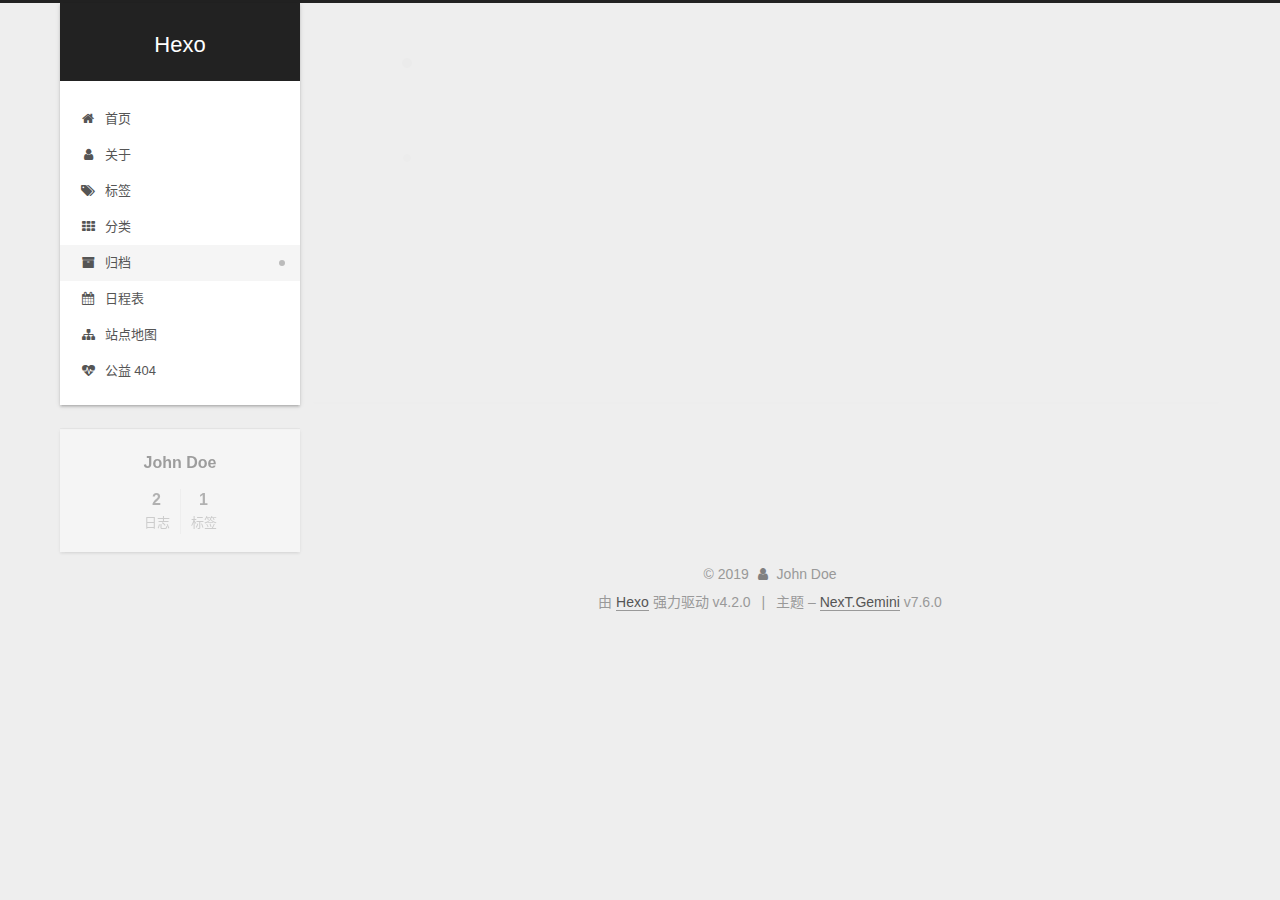
<file: archives/index.html>
<!DOCTYPE html>
<html lang="zh-CN">
<head>
  <meta charset="UTF-8">
<meta name="viewport" content="width=device-width, initial-scale=1, maximum-scale=2">
<meta name="theme-color" content="#222">
<meta name="generator" content="Hexo 4.2.0">
  <link rel="apple-touch-icon" sizes="180x180" href="/images/apple-touch-icon-next.png">
  <link rel="icon" type="image/png" sizes="32x32" href="/images/favicon-32x32-next.png">
  <link rel="icon" type="image/png" sizes="16x16" href="/images/favicon-16x16-next.png">
  <link rel="mask-icon" href="/images/logo.svg" color="#222">

<link rel="stylesheet" href="/css/main.css">


<link rel="stylesheet" href="/lib/font-awesome/css/font-awesome.min.css">


<script id="hexo-configurations">
  var NexT = window.NexT || {};
  var CONFIG = {
    hostname: new URL('http://yoursite.com').hostname,
    root: '/',
    scheme: 'Gemini',
    version: '7.6.0',
    exturl: false,
    sidebar: {"position":"left","display":"post","padding":18,"offset":12,"onmobile":false},
    copycode: {"enable":false,"show_result":false,"style":null},
    back2top: {"enable":true,"sidebar":false,"scrollpercent":false},
    bookmark: {"enable":false,"color":"#222","save":"auto"},
    fancybox: false,
    mediumzoom: false,
    lazyload: false,
    pangu: false,
    comments: {"style":"tabs","active":null,"storage":true,"lazyload":false,"nav":null},
    algolia: {
      appID: '',
      apiKey: '',
      indexName: '',
      hits: {"per_page":10},
      labels: {"input_placeholder":"Search for Posts","hits_empty":"We didn't find any results for the search: ${query}","hits_stats":"${hits} results found in ${time} ms"}
    },
    localsearch: {"enable":false,"trigger":"auto","top_n_per_article":1,"unescape":false,"preload":false},
    path: '',
    motion: {"enable":true,"async":false,"transition":{"post_block":"fadeIn","post_header":"slideDownIn","post_body":"slideDownIn","coll_header":"slideLeftIn","sidebar":"slideUpIn"}}
  };
</script>

  <meta property="og:type" content="website">
<meta property="og:title" content="Hexo">
<meta property="og:url" content="http://yoursite.com/archives/index.html">
<meta property="og:site_name" content="Hexo">
<meta property="og:locale" content="zh_CN">
<meta property="article:author" content="John Doe">
<meta name="twitter:card" content="summary">

<link rel="canonical" href="http://yoursite.com/archives/">


<script id="page-configurations">
  // https://hexo.io/docs/variables.html
  CONFIG.page = {
    sidebar: "",
    isHome: false,
    isPost: false
  };
</script>

  <title>归档 | Hexo</title>
  






  <noscript>
  <style>
  .use-motion .brand,
  .use-motion .menu-item,
  .sidebar-inner,
  .use-motion .post-block,
  .use-motion .pagination,
  .use-motion .comments,
  .use-motion .post-header,
  .use-motion .post-body,
  .use-motion .collection-header { opacity: initial; }

  .use-motion .site-title,
  .use-motion .site-subtitle {
    opacity: initial;
    top: initial;
  }

  .use-motion .logo-line-before i { left: initial; }
  .use-motion .logo-line-after i { right: initial; }
  </style>
</noscript>

</head>

<body itemscope itemtype="http://schema.org/WebPage">
  <div class="container use-motion">
    <div class="headband"></div>

    <header class="header" itemscope itemtype="http://schema.org/WPHeader">
      <div class="header-inner"><div class="site-brand-container">
  <div class="site-meta">

    <div>
      <a href="/" class="brand" rel="start">
        <span class="logo-line-before"><i></i></span>
        <span class="site-title">Hexo</span>
        <span class="logo-line-after"><i></i></span>
      </a>
    </div>
  </div>

  <div class="site-nav-toggle">
    <div class="toggle" aria-label="切换导航栏">
      <span class="toggle-line toggle-line-first"></span>
      <span class="toggle-line toggle-line-middle"></span>
      <span class="toggle-line toggle-line-last"></span>
    </div>
  </div>
</div>


<nav class="site-nav">
  
  <ul id="menu" class="menu">
        <li class="menu-item menu-item-home">

    <a href="/" rel="section"><i class="fa fa-fw fa-home"></i>首页</a>

  </li>
        <li class="menu-item menu-item-about">

    <a href="/about/" rel="section"><i class="fa fa-fw fa-user"></i>关于</a>

  </li>
        <li class="menu-item menu-item-tags">

    <a href="/tags/" rel="section"><i class="fa fa-fw fa-tags"></i>标签</a>

  </li>
        <li class="menu-item menu-item-categories">

    <a href="/categories/" rel="section"><i class="fa fa-fw fa-th"></i>分类</a>

  </li>
        <li class="menu-item menu-item-archives">

    <a href="/archives/" rel="section"><i class="fa fa-fw fa-archive"></i>归档</a>

  </li>
        <li class="menu-item menu-item-schedule">

    <a href="/schedule/" rel="section"><i class="fa fa-fw fa-calendar"></i>日程表</a>

  </li>
        <li class="menu-item menu-item-sitemap">

    <a href="/sitemap.xml" rel="section"><i class="fa fa-fw fa-sitemap"></i>站点地图</a>

  </li>
        <li class="menu-item menu-item-commonweal">

    <a href="/404/" rel="section"><i class="fa fa-fw fa-heartbeat"></i>公益 404</a>

  </li>
  </ul>

</nav>
</div>
    </header>

    
  <div class="back-to-top">
    <i class="fa fa-arrow-up"></i>
    <span>0%</span>
  </div>


    <main class="main">
      <div class="main-inner">
        <div class="content-wrap">
          

          <div class="content">
            

  
  
  
  <div class="post-block">
    <div class="posts-collapse">
      <div class="collection-title">
        <span class="collection-header">嗯..! 目前共计 2 篇日志。 继续努力。</span>
      </div>

      
    <div class="collection-year">
      <h1 class="collection-header">2019</h1>
    </div>

  <article itemscope itemtype="http://schema.org/Article">
    <header class="post-header">

      <div class="post-meta">
        <time itemprop="dateCreated"
              datetime="2019-12-25T21:20:27+08:00"
              content="2019-12-25">
          12-25
        </time>
      </div>

      <h2 class="post-title">
          <a class="post-title-link" href="/2019/12/25/kafka%EF%BC%9ABroker%E5%9F%BA%E7%A1%80%E6%A8%A1%E5%9D%97/" itemprop="url">
            <span itemprop="name">kafka：Broker基础模块</span>
          </a>
      </h2>

    </header>
  </article>

  <article itemscope itemtype="http://schema.org/Article">
    <header class="post-header">

      <div class="post-meta">
        <time itemprop="dateCreated"
              datetime="2019-12-25T21:09:22+08:00"
              content="2019-12-25">
          12-25
        </time>
      </div>

      <h2 class="post-title">
          <a class="post-title-link" href="/2019/12/25/kafka:Broker%E7%AE%A1%E7%90%86%E6%A8%A1%E5%9D%97/" itemprop="url">
            <span itemprop="name">kafka：Broker控制管理模块</span>
          </a>
      </h2>

    </header>
  </article>


    </div>
  </div>
  
  
  

  



          </div>
          

<script>
  window.addEventListener('tabs:register', () => {
    let activeClass = CONFIG.comments.activeClass;
    if (CONFIG.comments.storage) {
      activeClass = localStorage.getItem('comments_active') || activeClass;
    }
    if (activeClass) {
      let activeTab = document.querySelector(`a[href="#comment-${activeClass}"]`);
      if (activeTab) {
        activeTab.click();
      }
    }
  });
  if (CONFIG.comments.storage) {
    window.addEventListener('tabs:click', event => {
      if (!event.target.matches('.tabs-comment .tab-content .tab-pane')) return;
      let commentClass = event.target.classList[1];
      localStorage.setItem('comments_active', commentClass);
    });
  }
</script>

        </div>
          
  
  <div class="toggle sidebar-toggle">
    <span class="toggle-line toggle-line-first"></span>
    <span class="toggle-line toggle-line-middle"></span>
    <span class="toggle-line toggle-line-last"></span>
  </div>

  <aside class="sidebar">
    <div class="sidebar-inner">

      <ul class="sidebar-nav motion-element">
        <li class="sidebar-nav-toc">
          文章目录
        </li>
        <li class="sidebar-nav-overview">
          站点概览
        </li>
      </ul>

      <!--noindex-->
      <div class="post-toc-wrap sidebar-panel">
      </div>
      <!--/noindex-->

      <div class="site-overview-wrap sidebar-panel">
        <div class="site-author motion-element" itemprop="author" itemscope itemtype="http://schema.org/Person">
  <p class="site-author-name" itemprop="name">John Doe</p>
  <div class="site-description" itemprop="description"></div>
</div>
<div class="site-state-wrap motion-element">
  <nav class="site-state">
      <div class="site-state-item site-state-posts">
          <a href="/archives/">
        
          <span class="site-state-item-count">2</span>
          <span class="site-state-item-name">日志</span>
        </a>
      </div>
      <div class="site-state-item site-state-tags">
        <span class="site-state-item-count">1</span>
        <span class="site-state-item-name">标签</span>
      </div>
  </nav>
</div>



      </div>

    </div>
  </aside>
  <div id="sidebar-dimmer"></div>


      </div>
    </main>

    <footer class="footer">
      <div class="footer-inner">
        

<div class="copyright">
  
  &copy; 
  <span itemprop="copyrightYear">2019</span>
  <span class="with-love">
    <i class="fa fa-user"></i>
  </span>
  <span class="author" itemprop="copyrightHolder">John Doe</span>
</div>
  <div class="powered-by">由 <a href="https://hexo.io/" class="theme-link" rel="noopener" target="_blank">Hexo</a> 强力驱动 v4.2.0
  </div>
  <span class="post-meta-divider">|</span>
  <div class="theme-info">主题 – <a href="https://theme-next.org/" class="theme-link" rel="noopener" target="_blank">NexT.Gemini</a> v7.6.0
  </div>

        








      </div>
    </footer>
  </div>

  
  <script src="/lib/anime.min.js"></script>
  <script src="/lib/velocity/velocity.min.js"></script>
  <script src="/lib/velocity/velocity.ui.min.js"></script>

<script src="/js/utils.js"></script>

<script src="/js/motion.js"></script>


<script src="/js/schemes/pisces.js"></script>


<script src="/js/next-boot.js"></script>




  















  

  

</body>
</html>
</file>
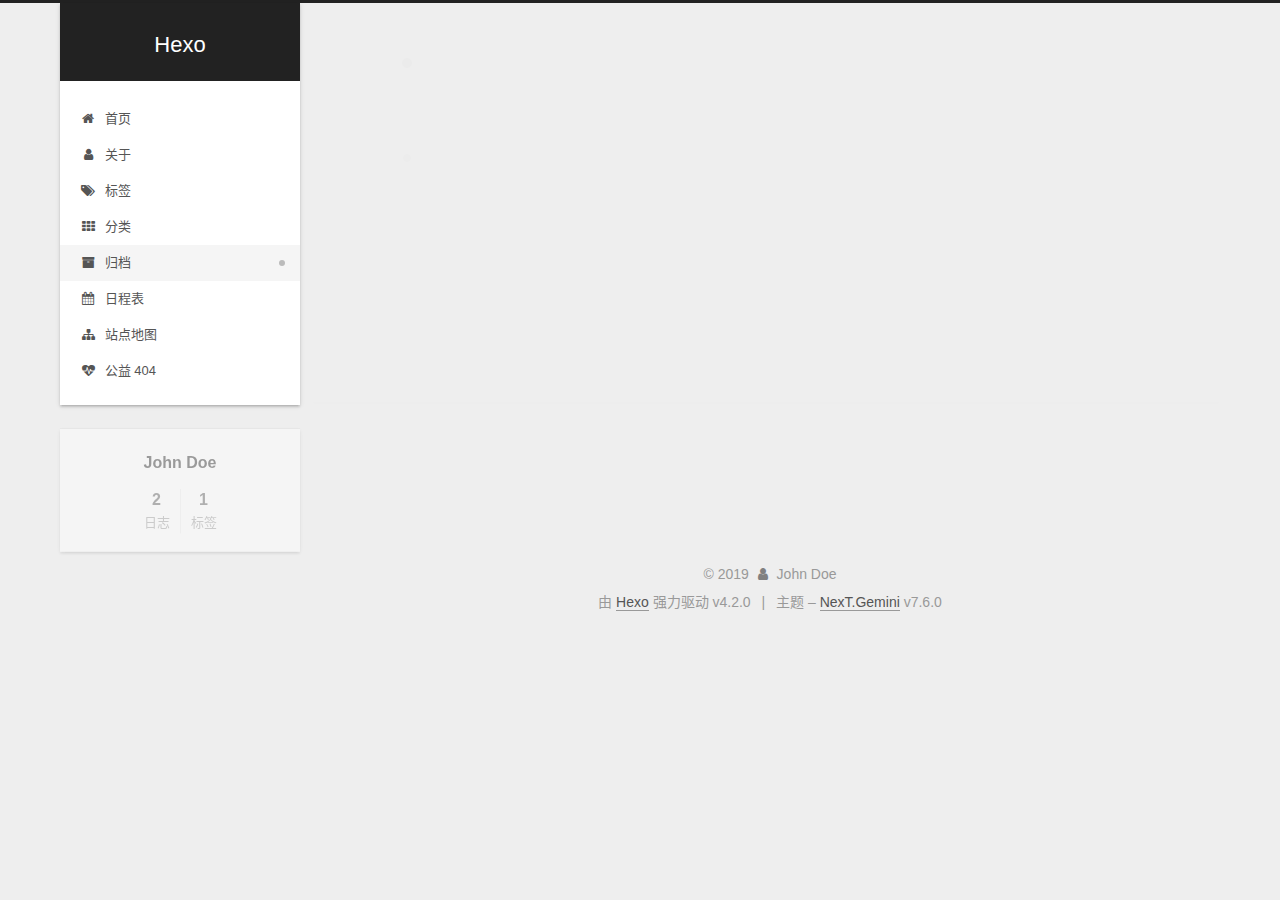
<file: archives/2019/index.html>
<!DOCTYPE html>
<html lang="zh-CN">
<head>
  <meta charset="UTF-8">
<meta name="viewport" content="width=device-width, initial-scale=1, maximum-scale=2">
<meta name="theme-color" content="#222">
<meta name="generator" content="Hexo 4.2.0">
  <link rel="apple-touch-icon" sizes="180x180" href="/images/apple-touch-icon-next.png">
  <link rel="icon" type="image/png" sizes="32x32" href="/images/favicon-32x32-next.png">
  <link rel="icon" type="image/png" sizes="16x16" href="/images/favicon-16x16-next.png">
  <link rel="mask-icon" href="/images/logo.svg" color="#222">

<link rel="stylesheet" href="/css/main.css">


<link rel="stylesheet" href="/lib/font-awesome/css/font-awesome.min.css">


<script id="hexo-configurations">
  var NexT = window.NexT || {};
  var CONFIG = {
    hostname: new URL('http://yoursite.com').hostname,
    root: '/',
    scheme: 'Gemini',
    version: '7.6.0',
    exturl: false,
    sidebar: {"position":"left","display":"post","padding":18,"offset":12,"onmobile":false},
    copycode: {"enable":false,"show_result":false,"style":null},
    back2top: {"enable":true,"sidebar":false,"scrollpercent":false},
    bookmark: {"enable":false,"color":"#222","save":"auto"},
    fancybox: false,
    mediumzoom: false,
    lazyload: false,
    pangu: false,
    comments: {"style":"tabs","active":null,"storage":true,"lazyload":false,"nav":null},
    algolia: {
      appID: '',
      apiKey: '',
      indexName: '',
      hits: {"per_page":10},
      labels: {"input_placeholder":"Search for Posts","hits_empty":"We didn't find any results for the search: ${query}","hits_stats":"${hits} results found in ${time} ms"}
    },
    localsearch: {"enable":false,"trigger":"auto","top_n_per_article":1,"unescape":false,"preload":false},
    path: '',
    motion: {"enable":true,"async":false,"transition":{"post_block":"fadeIn","post_header":"slideDownIn","post_body":"slideDownIn","coll_header":"slideLeftIn","sidebar":"slideUpIn"}}
  };
</script>

  <meta property="og:type" content="website">
<meta property="og:title" content="Hexo">
<meta property="og:url" content="http://yoursite.com/archives/2019/index.html">
<meta property="og:site_name" content="Hexo">
<meta property="og:locale" content="zh_CN">
<meta property="article:author" content="John Doe">
<meta name="twitter:card" content="summary">

<link rel="canonical" href="http://yoursite.com/archives/2019/">


<script id="page-configurations">
  // https://hexo.io/docs/variables.html
  CONFIG.page = {
    sidebar: "",
    isHome: false,
    isPost: false
  };
</script>

  <title>归档 | Hexo</title>
  






  <noscript>
  <style>
  .use-motion .brand,
  .use-motion .menu-item,
  .sidebar-inner,
  .use-motion .post-block,
  .use-motion .pagination,
  .use-motion .comments,
  .use-motion .post-header,
  .use-motion .post-body,
  .use-motion .collection-header { opacity: initial; }

  .use-motion .site-title,
  .use-motion .site-subtitle {
    opacity: initial;
    top: initial;
  }

  .use-motion .logo-line-before i { left: initial; }
  .use-motion .logo-line-after i { right: initial; }
  </style>
</noscript>

</head>

<body itemscope itemtype="http://schema.org/WebPage">
  <div class="container use-motion">
    <div class="headband"></div>

    <header class="header" itemscope itemtype="http://schema.org/WPHeader">
      <div class="header-inner"><div class="site-brand-container">
  <div class="site-meta">

    <div>
      <a href="/" class="brand" rel="start">
        <span class="logo-line-before"><i></i></span>
        <span class="site-title">Hexo</span>
        <span class="logo-line-after"><i></i></span>
      </a>
    </div>
  </div>

  <div class="site-nav-toggle">
    <div class="toggle" aria-label="切换导航栏">
      <span class="toggle-line toggle-line-first"></span>
      <span class="toggle-line toggle-line-middle"></span>
      <span class="toggle-line toggle-line-last"></span>
    </div>
  </div>
</div>


<nav class="site-nav">
  
  <ul id="menu" class="menu">
        <li class="menu-item menu-item-home">

    <a href="/" rel="section"><i class="fa fa-fw fa-home"></i>首页</a>

  </li>
        <li class="menu-item menu-item-about">

    <a href="/about/" rel="section"><i class="fa fa-fw fa-user"></i>关于</a>

  </li>
        <li class="menu-item menu-item-tags">

    <a href="/tags/" rel="section"><i class="fa fa-fw fa-tags"></i>标签</a>

  </li>
        <li class="menu-item menu-item-categories">

    <a href="/categories/" rel="section"><i class="fa fa-fw fa-th"></i>分类</a>

  </li>
        <li class="menu-item menu-item-archives">

    <a href="/archives/" rel="section"><i class="fa fa-fw fa-archive"></i>归档</a>

  </li>
        <li class="menu-item menu-item-schedule">

    <a href="/schedule/" rel="section"><i class="fa fa-fw fa-calendar"></i>日程表</a>

  </li>
        <li class="menu-item menu-item-sitemap">

    <a href="/sitemap.xml" rel="section"><i class="fa fa-fw fa-sitemap"></i>站点地图</a>

  </li>
        <li class="menu-item menu-item-commonweal">

    <a href="/404/" rel="section"><i class="fa fa-fw fa-heartbeat"></i>公益 404</a>

  </li>
  </ul>

</nav>
</div>
    </header>

    
  <div class="back-to-top">
    <i class="fa fa-arrow-up"></i>
    <span>0%</span>
  </div>


    <main class="main">
      <div class="main-inner">
        <div class="content-wrap">
          

          <div class="content">
            

  
  
  
  <div class="post-block">
    <div class="posts-collapse">
      <div class="collection-title">
        <span class="collection-header">嗯..! 目前共计 2 篇日志。 继续努力。</span>
      </div>

      
    <div class="collection-year">
      <h1 class="collection-header">2019</h1>
    </div>

  <article itemscope itemtype="http://schema.org/Article">
    <header class="post-header">

      <div class="post-meta">
        <time itemprop="dateCreated"
              datetime="2019-12-25T21:20:27+08:00"
              content="2019-12-25">
          12-25
        </time>
      </div>

      <h2 class="post-title">
          <a class="post-title-link" href="/2019/12/25/kafka%EF%BC%9ABroker%E5%9F%BA%E7%A1%80%E6%A8%A1%E5%9D%97/" itemprop="url">
            <span itemprop="name">kafka：Broker基础模块</span>
          </a>
      </h2>

    </header>
  </article>

  <article itemscope itemtype="http://schema.org/Article">
    <header class="post-header">

      <div class="post-meta">
        <time itemprop="dateCreated"
              datetime="2019-12-25T21:09:22+08:00"
              content="2019-12-25">
          12-25
        </time>
      </div>

      <h2 class="post-title">
          <a class="post-title-link" href="/2019/12/25/kafka:Broker%E7%AE%A1%E7%90%86%E6%A8%A1%E5%9D%97/" itemprop="url">
            <span itemprop="name">kafka：Broker控制管理模块</span>
          </a>
      </h2>

    </header>
  </article>


    </div>
  </div>
  
  
  

  



          </div>
          

<script>
  window.addEventListener('tabs:register', () => {
    let activeClass = CONFIG.comments.activeClass;
    if (CONFIG.comments.storage) {
      activeClass = localStorage.getItem('comments_active') || activeClass;
    }
    if (activeClass) {
      let activeTab = document.querySelector(`a[href="#comment-${activeClass}"]`);
      if (activeTab) {
        activeTab.click();
      }
    }
  });
  if (CONFIG.comments.storage) {
    window.addEventListener('tabs:click', event => {
      if (!event.target.matches('.tabs-comment .tab-content .tab-pane')) return;
      let commentClass = event.target.classList[1];
      localStorage.setItem('comments_active', commentClass);
    });
  }
</script>

        </div>
          
  
  <div class="toggle sidebar-toggle">
    <span class="toggle-line toggle-line-first"></span>
    <span class="toggle-line toggle-line-middle"></span>
    <span class="toggle-line toggle-line-last"></span>
  </div>

  <aside class="sidebar">
    <div class="sidebar-inner">

      <ul class="sidebar-nav motion-element">
        <li class="sidebar-nav-toc">
          文章目录
        </li>
        <li class="sidebar-nav-overview">
          站点概览
        </li>
      </ul>

      <!--noindex-->
      <div class="post-toc-wrap sidebar-panel">
      </div>
      <!--/noindex-->

      <div class="site-overview-wrap sidebar-panel">
        <div class="site-author motion-element" itemprop="author" itemscope itemtype="http://schema.org/Person">
  <p class="site-author-name" itemprop="name">John Doe</p>
  <div class="site-description" itemprop="description"></div>
</div>
<div class="site-state-wrap motion-element">
  <nav class="site-state">
      <div class="site-state-item site-state-posts">
          <a href="/archives/">
        
          <span class="site-state-item-count">2</span>
          <span class="site-state-item-name">日志</span>
        </a>
      </div>
      <div class="site-state-item site-state-tags">
        <span class="site-state-item-count">1</span>
        <span class="site-state-item-name">标签</span>
      </div>
  </nav>
</div>



      </div>

    </div>
  </aside>
  <div id="sidebar-dimmer"></div>


      </div>
    </main>

    <footer class="footer">
      <div class="footer-inner">
        

<div class="copyright">
  
  &copy; 
  <span itemprop="copyrightYear">2019</span>
  <span class="with-love">
    <i class="fa fa-user"></i>
  </span>
  <span class="author" itemprop="copyrightHolder">John Doe</span>
</div>
  <div class="powered-by">由 <a href="https://hexo.io/" class="theme-link" rel="noopener" target="_blank">Hexo</a> 强力驱动 v4.2.0
  </div>
  <span class="post-meta-divider">|</span>
  <div class="theme-info">主题 – <a href="https://theme-next.org/" class="theme-link" rel="noopener" target="_blank">NexT.Gemini</a> v7.6.0
  </div>

        








      </div>
    </footer>
  </div>

  
  <script src="/lib/anime.min.js"></script>
  <script src="/lib/velocity/velocity.min.js"></script>
  <script src="/lib/velocity/velocity.ui.min.js"></script>

<script src="/js/utils.js"></script>

<script src="/js/motion.js"></script>


<script src="/js/schemes/pisces.js"></script>


<script src="/js/next-boot.js"></script>




  















  

  

</body>
</html>
</file>
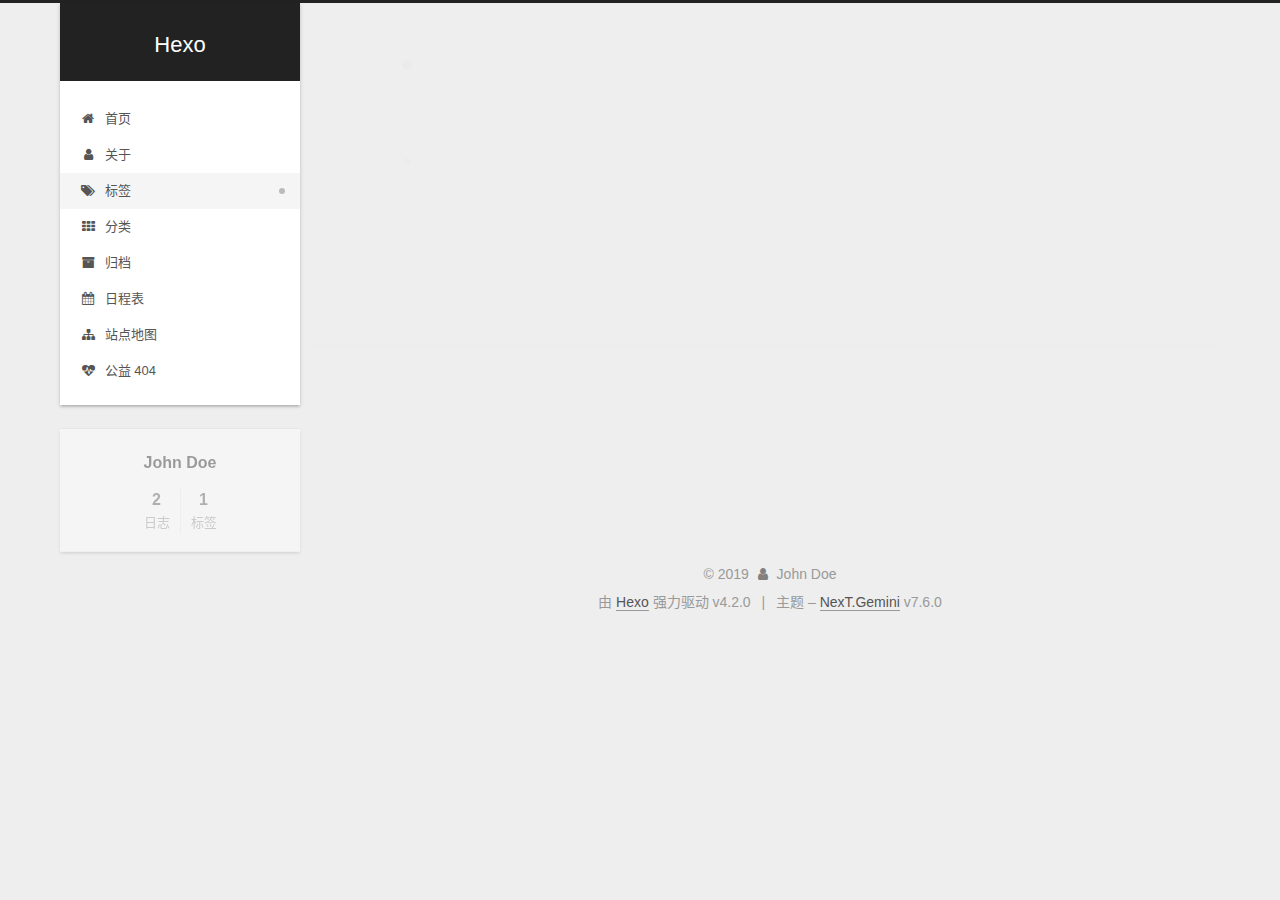
<file: tags/kafka/index.html>
<!DOCTYPE html>
<html lang="zh-CN">
<head>
  <meta charset="UTF-8">
<meta name="viewport" content="width=device-width, initial-scale=1, maximum-scale=2">
<meta name="theme-color" content="#222">
<meta name="generator" content="Hexo 4.2.0">
  <link rel="apple-touch-icon" sizes="180x180" href="/images/apple-touch-icon-next.png">
  <link rel="icon" type="image/png" sizes="32x32" href="/images/favicon-32x32-next.png">
  <link rel="icon" type="image/png" sizes="16x16" href="/images/favicon-16x16-next.png">
  <link rel="mask-icon" href="/images/logo.svg" color="#222">

<link rel="stylesheet" href="/css/main.css">


<link rel="stylesheet" href="/lib/font-awesome/css/font-awesome.min.css">


<script id="hexo-configurations">
  var NexT = window.NexT || {};
  var CONFIG = {
    hostname: new URL('http://yoursite.com').hostname,
    root: '/',
    scheme: 'Gemini',
    version: '7.6.0',
    exturl: false,
    sidebar: {"position":"left","display":"post","padding":18,"offset":12,"onmobile":false},
    copycode: {"enable":false,"show_result":false,"style":null},
    back2top: {"enable":true,"sidebar":false,"scrollpercent":false},
    bookmark: {"enable":false,"color":"#222","save":"auto"},
    fancybox: false,
    mediumzoom: false,
    lazyload: false,
    pangu: false,
    comments: {"style":"tabs","active":null,"storage":true,"lazyload":false,"nav":null},
    algolia: {
      appID: '',
      apiKey: '',
      indexName: '',
      hits: {"per_page":10},
      labels: {"input_placeholder":"Search for Posts","hits_empty":"We didn't find any results for the search: ${query}","hits_stats":"${hits} results found in ${time} ms"}
    },
    localsearch: {"enable":false,"trigger":"auto","top_n_per_article":1,"unescape":false,"preload":false},
    path: '',
    motion: {"enable":true,"async":false,"transition":{"post_block":"fadeIn","post_header":"slideDownIn","post_body":"slideDownIn","coll_header":"slideLeftIn","sidebar":"slideUpIn"}}
  };
</script>

  <meta property="og:type" content="website">
<meta property="og:title" content="Hexo">
<meta property="og:url" content="http://yoursite.com/tags/kafka/index.html">
<meta property="og:site_name" content="Hexo">
<meta property="og:locale" content="zh_CN">
<meta property="article:author" content="John Doe">
<meta name="twitter:card" content="summary">

<link rel="canonical" href="http://yoursite.com/tags/kafka/">


<script id="page-configurations">
  // https://hexo.io/docs/variables.html
  CONFIG.page = {
    sidebar: "",
    isHome: false,
    isPost: false
  };
</script>

  <title>标签: kafka | Hexo</title>
  






  <noscript>
  <style>
  .use-motion .brand,
  .use-motion .menu-item,
  .sidebar-inner,
  .use-motion .post-block,
  .use-motion .pagination,
  .use-motion .comments,
  .use-motion .post-header,
  .use-motion .post-body,
  .use-motion .collection-header { opacity: initial; }

  .use-motion .site-title,
  .use-motion .site-subtitle {
    opacity: initial;
    top: initial;
  }

  .use-motion .logo-line-before i { left: initial; }
  .use-motion .logo-line-after i { right: initial; }
  </style>
</noscript>

</head>

<body itemscope itemtype="http://schema.org/WebPage">
  <div class="container use-motion">
    <div class="headband"></div>

    <header class="header" itemscope itemtype="http://schema.org/WPHeader">
      <div class="header-inner"><div class="site-brand-container">
  <div class="site-meta">

    <div>
      <a href="/" class="brand" rel="start">
        <span class="logo-line-before"><i></i></span>
        <span class="site-title">Hexo</span>
        <span class="logo-line-after"><i></i></span>
      </a>
    </div>
  </div>

  <div class="site-nav-toggle">
    <div class="toggle" aria-label="切换导航栏">
      <span class="toggle-line toggle-line-first"></span>
      <span class="toggle-line toggle-line-middle"></span>
      <span class="toggle-line toggle-line-last"></span>
    </div>
  </div>
</div>


<nav class="site-nav">
  
  <ul id="menu" class="menu">
        <li class="menu-item menu-item-home">

    <a href="/" rel="section"><i class="fa fa-fw fa-home"></i>首页</a>

  </li>
        <li class="menu-item menu-item-about">

    <a href="/about/" rel="section"><i class="fa fa-fw fa-user"></i>关于</a>

  </li>
        <li class="menu-item menu-item-tags">

    <a href="/tags/" rel="section"><i class="fa fa-fw fa-tags"></i>标签</a>

  </li>
        <li class="menu-item menu-item-categories">

    <a href="/categories/" rel="section"><i class="fa fa-fw fa-th"></i>分类</a>

  </li>
        <li class="menu-item menu-item-archives">

    <a href="/archives/" rel="section"><i class="fa fa-fw fa-archive"></i>归档</a>

  </li>
        <li class="menu-item menu-item-schedule">

    <a href="/schedule/" rel="section"><i class="fa fa-fw fa-calendar"></i>日程表</a>

  </li>
        <li class="menu-item menu-item-sitemap">

    <a href="/sitemap.xml" rel="section"><i class="fa fa-fw fa-sitemap"></i>站点地图</a>

  </li>
        <li class="menu-item menu-item-commonweal">

    <a href="/404/" rel="section"><i class="fa fa-fw fa-heartbeat"></i>公益 404</a>

  </li>
  </ul>

</nav>
</div>
    </header>

    
  <div class="back-to-top">
    <i class="fa fa-arrow-up"></i>
    <span>0%</span>
  </div>


    <main class="main">
      <div class="main-inner">
        <div class="content-wrap">
          

          <div class="content">
            

  
  
  
  <div class="post-block">
    <div class="posts-collapse">
      <div class="collection-title">
        <h1 class="collection-header">kafka
          <small>标签</small>
        </h1>
      </div>

      
    <div class="collection-year">
      <h1 class="collection-header">2019</h1>
    </div>

  <article itemscope itemtype="http://schema.org/Article">
    <header class="post-header">

      <div class="post-meta">
        <time itemprop="dateCreated"
              datetime="2019-12-25T21:20:27+08:00"
              content="2019-12-25">
          12-25
        </time>
      </div>

      <h2 class="post-title">
          <a class="post-title-link" href="/2019/12/25/kafka%EF%BC%9ABroker%E5%9F%BA%E7%A1%80%E6%A8%A1%E5%9D%97/" itemprop="url">
            <span itemprop="name">kafka：Broker基础模块</span>
          </a>
      </h2>

    </header>
  </article>

    </div>
  </div>
  
  
  

  



          </div>
          

<script>
  window.addEventListener('tabs:register', () => {
    let activeClass = CONFIG.comments.activeClass;
    if (CONFIG.comments.storage) {
      activeClass = localStorage.getItem('comments_active') || activeClass;
    }
    if (activeClass) {
      let activeTab = document.querySelector(`a[href="#comment-${activeClass}"]`);
      if (activeTab) {
        activeTab.click();
      }
    }
  });
  if (CONFIG.comments.storage) {
    window.addEventListener('tabs:click', event => {
      if (!event.target.matches('.tabs-comment .tab-content .tab-pane')) return;
      let commentClass = event.target.classList[1];
      localStorage.setItem('comments_active', commentClass);
    });
  }
</script>

        </div>
          
  
  <div class="toggle sidebar-toggle">
    <span class="toggle-line toggle-line-first"></span>
    <span class="toggle-line toggle-line-middle"></span>
    <span class="toggle-line toggle-line-last"></span>
  </div>

  <aside class="sidebar">
    <div class="sidebar-inner">

      <ul class="sidebar-nav motion-element">
        <li class="sidebar-nav-toc">
          文章目录
        </li>
        <li class="sidebar-nav-overview">
          站点概览
        </li>
      </ul>

      <!--noindex-->
      <div class="post-toc-wrap sidebar-panel">
      </div>
      <!--/noindex-->

      <div class="site-overview-wrap sidebar-panel">
        <div class="site-author motion-element" itemprop="author" itemscope itemtype="http://schema.org/Person">
  <p class="site-author-name" itemprop="name">John Doe</p>
  <div class="site-description" itemprop="description"></div>
</div>
<div class="site-state-wrap motion-element">
  <nav class="site-state">
      <div class="site-state-item site-state-posts">
          <a href="/archives/">
        
          <span class="site-state-item-count">2</span>
          <span class="site-state-item-name">日志</span>
        </a>
      </div>
      <div class="site-state-item site-state-tags">
        <span class="site-state-item-count">1</span>
        <span class="site-state-item-name">标签</span>
      </div>
  </nav>
</div>



      </div>

    </div>
  </aside>
  <div id="sidebar-dimmer"></div>


      </div>
    </main>

    <footer class="footer">
      <div class="footer-inner">
        

<div class="copyright">
  
  &copy; 
  <span itemprop="copyrightYear">2019</span>
  <span class="with-love">
    <i class="fa fa-user"></i>
  </span>
  <span class="author" itemprop="copyrightHolder">John Doe</span>
</div>
  <div class="powered-by">由 <a href="https://hexo.io/" class="theme-link" rel="noopener" target="_blank">Hexo</a> 强力驱动 v4.2.0
  </div>
  <span class="post-meta-divider">|</span>
  <div class="theme-info">主题 – <a href="https://theme-next.org/" class="theme-link" rel="noopener" target="_blank">NexT.Gemini</a> v7.6.0
  </div>

        








      </div>
    </footer>
  </div>

  
  <script src="/lib/anime.min.js"></script>
  <script src="/lib/velocity/velocity.min.js"></script>
  <script src="/lib/velocity/velocity.ui.min.js"></script>

<script src="/js/utils.js"></script>

<script src="/js/motion.js"></script>


<script src="/js/schemes/pisces.js"></script>


<script src="/js/next-boot.js"></script>




  















  

  

</body>
</html>
</file>
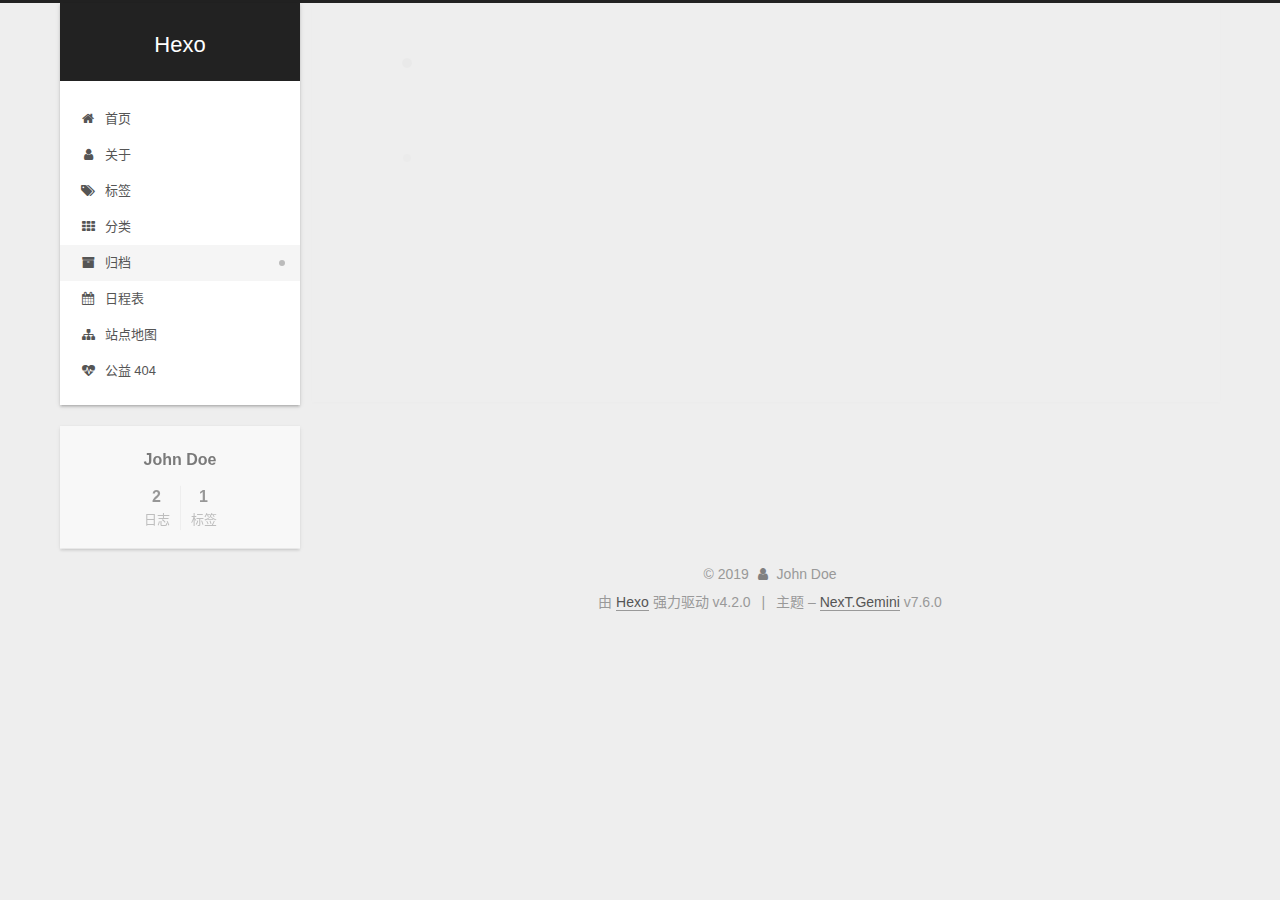
<file: archives/2019/12/index.html>
<!DOCTYPE html>
<html lang="zh-CN">
<head>
  <meta charset="UTF-8">
<meta name="viewport" content="width=device-width, initial-scale=1, maximum-scale=2">
<meta name="theme-color" content="#222">
<meta name="generator" content="Hexo 4.2.0">
  <link rel="apple-touch-icon" sizes="180x180" href="/images/apple-touch-icon-next.png">
  <link rel="icon" type="image/png" sizes="32x32" href="/images/favicon-32x32-next.png">
  <link rel="icon" type="image/png" sizes="16x16" href="/images/favicon-16x16-next.png">
  <link rel="mask-icon" href="/images/logo.svg" color="#222">

<link rel="stylesheet" href="/css/main.css">


<link rel="stylesheet" href="/lib/font-awesome/css/font-awesome.min.css">


<script id="hexo-configurations">
  var NexT = window.NexT || {};
  var CONFIG = {
    hostname: new URL('http://yoursite.com').hostname,
    root: '/',
    scheme: 'Gemini',
    version: '7.6.0',
    exturl: false,
    sidebar: {"position":"left","display":"post","padding":18,"offset":12,"onmobile":false},
    copycode: {"enable":false,"show_result":false,"style":null},
    back2top: {"enable":true,"sidebar":false,"scrollpercent":false},
    bookmark: {"enable":false,"color":"#222","save":"auto"},
    fancybox: false,
    mediumzoom: false,
    lazyload: false,
    pangu: false,
    comments: {"style":"tabs","active":null,"storage":true,"lazyload":false,"nav":null},
    algolia: {
      appID: '',
      apiKey: '',
      indexName: '',
      hits: {"per_page":10},
      labels: {"input_placeholder":"Search for Posts","hits_empty":"We didn't find any results for the search: ${query}","hits_stats":"${hits} results found in ${time} ms"}
    },
    localsearch: {"enable":false,"trigger":"auto","top_n_per_article":1,"unescape":false,"preload":false},
    path: '',
    motion: {"enable":true,"async":false,"transition":{"post_block":"fadeIn","post_header":"slideDownIn","post_body":"slideDownIn","coll_header":"slideLeftIn","sidebar":"slideUpIn"}}
  };
</script>

  <meta property="og:type" content="website">
<meta property="og:title" content="Hexo">
<meta property="og:url" content="http://yoursite.com/archives/2019/12/index.html">
<meta property="og:site_name" content="Hexo">
<meta property="og:locale" content="zh_CN">
<meta property="article:author" content="John Doe">
<meta name="twitter:card" content="summary">

<link rel="canonical" href="http://yoursite.com/archives/2019/12/">


<script id="page-configurations">
  // https://hexo.io/docs/variables.html
  CONFIG.page = {
    sidebar: "",
    isHome: false,
    isPost: false
  };
</script>

  <title>归档 | Hexo</title>
  






  <noscript>
  <style>
  .use-motion .brand,
  .use-motion .menu-item,
  .sidebar-inner,
  .use-motion .post-block,
  .use-motion .pagination,
  .use-motion .comments,
  .use-motion .post-header,
  .use-motion .post-body,
  .use-motion .collection-header { opacity: initial; }

  .use-motion .site-title,
  .use-motion .site-subtitle {
    opacity: initial;
    top: initial;
  }

  .use-motion .logo-line-before i { left: initial; }
  .use-motion .logo-line-after i { right: initial; }
  </style>
</noscript>

</head>

<body itemscope itemtype="http://schema.org/WebPage">
  <div class="container use-motion">
    <div class="headband"></div>

    <header class="header" itemscope itemtype="http://schema.org/WPHeader">
      <div class="header-inner"><div class="site-brand-container">
  <div class="site-meta">

    <div>
      <a href="/" class="brand" rel="start">
        <span class="logo-line-before"><i></i></span>
        <span class="site-title">Hexo</span>
        <span class="logo-line-after"><i></i></span>
      </a>
    </div>
  </div>

  <div class="site-nav-toggle">
    <div class="toggle" aria-label="切换导航栏">
      <span class="toggle-line toggle-line-first"></span>
      <span class="toggle-line toggle-line-middle"></span>
      <span class="toggle-line toggle-line-last"></span>
    </div>
  </div>
</div>


<nav class="site-nav">
  
  <ul id="menu" class="menu">
        <li class="menu-item menu-item-home">

    <a href="/" rel="section"><i class="fa fa-fw fa-home"></i>首页</a>

  </li>
        <li class="menu-item menu-item-about">

    <a href="/about/" rel="section"><i class="fa fa-fw fa-user"></i>关于</a>

  </li>
        <li class="menu-item menu-item-tags">

    <a href="/tags/" rel="section"><i class="fa fa-fw fa-tags"></i>标签</a>

  </li>
        <li class="menu-item menu-item-categories">

    <a href="/categories/" rel="section"><i class="fa fa-fw fa-th"></i>分类</a>

  </li>
        <li class="menu-item menu-item-archives">

    <a href="/archives/" rel="section"><i class="fa fa-fw fa-archive"></i>归档</a>

  </li>
        <li class="menu-item menu-item-schedule">

    <a href="/schedule/" rel="section"><i class="fa fa-fw fa-calendar"></i>日程表</a>

  </li>
        <li class="menu-item menu-item-sitemap">

    <a href="/sitemap.xml" rel="section"><i class="fa fa-fw fa-sitemap"></i>站点地图</a>

  </li>
        <li class="menu-item menu-item-commonweal">

    <a href="/404/" rel="section"><i class="fa fa-fw fa-heartbeat"></i>公益 404</a>

  </li>
  </ul>

</nav>
</div>
    </header>

    
  <div class="back-to-top">
    <i class="fa fa-arrow-up"></i>
    <span>0%</span>
  </div>


    <main class="main">
      <div class="main-inner">
        <div class="content-wrap">
          

          <div class="content">
            

  
  
  
  <div class="post-block">
    <div class="posts-collapse">
      <div class="collection-title">
        <span class="collection-header">嗯..! 目前共计 2 篇日志。 继续努力。</span>
      </div>

      
    <div class="collection-year">
      <h1 class="collection-header">2019</h1>
    </div>

  <article itemscope itemtype="http://schema.org/Article">
    <header class="post-header">

      <div class="post-meta">
        <time itemprop="dateCreated"
              datetime="2019-12-25T21:20:27+08:00"
              content="2019-12-25">
          12-25
        </time>
      </div>

      <h2 class="post-title">
          <a class="post-title-link" href="/2019/12/25/kafka%EF%BC%9ABroker%E5%9F%BA%E7%A1%80%E6%A8%A1%E5%9D%97/" itemprop="url">
            <span itemprop="name">kafka：Broker基础模块</span>
          </a>
      </h2>

    </header>
  </article>

  <article itemscope itemtype="http://schema.org/Article">
    <header class="post-header">

      <div class="post-meta">
        <time itemprop="dateCreated"
              datetime="2019-12-25T21:09:22+08:00"
              content="2019-12-25">
          12-25
        </time>
      </div>

      <h2 class="post-title">
          <a class="post-title-link" href="/2019/12/25/kafka:Broker%E7%AE%A1%E7%90%86%E6%A8%A1%E5%9D%97/" itemprop="url">
            <span itemprop="name">kafka：Broker控制管理模块</span>
          </a>
      </h2>

    </header>
  </article>


    </div>
  </div>
  
  
  

  



          </div>
          

<script>
  window.addEventListener('tabs:register', () => {
    let activeClass = CONFIG.comments.activeClass;
    if (CONFIG.comments.storage) {
      activeClass = localStorage.getItem('comments_active') || activeClass;
    }
    if (activeClass) {
      let activeTab = document.querySelector(`a[href="#comment-${activeClass}"]`);
      if (activeTab) {
        activeTab.click();
      }
    }
  });
  if (CONFIG.comments.storage) {
    window.addEventListener('tabs:click', event => {
      if (!event.target.matches('.tabs-comment .tab-content .tab-pane')) return;
      let commentClass = event.target.classList[1];
      localStorage.setItem('comments_active', commentClass);
    });
  }
</script>

        </div>
          
  
  <div class="toggle sidebar-toggle">
    <span class="toggle-line toggle-line-first"></span>
    <span class="toggle-line toggle-line-middle"></span>
    <span class="toggle-line toggle-line-last"></span>
  </div>

  <aside class="sidebar">
    <div class="sidebar-inner">

      <ul class="sidebar-nav motion-element">
        <li class="sidebar-nav-toc">
          文章目录
        </li>
        <li class="sidebar-nav-overview">
          站点概览
        </li>
      </ul>

      <!--noindex-->
      <div class="post-toc-wrap sidebar-panel">
      </div>
      <!--/noindex-->

      <div class="site-overview-wrap sidebar-panel">
        <div class="site-author motion-element" itemprop="author" itemscope itemtype="http://schema.org/Person">
  <p class="site-author-name" itemprop="name">John Doe</p>
  <div class="site-description" itemprop="description"></div>
</div>
<div class="site-state-wrap motion-element">
  <nav class="site-state">
      <div class="site-state-item site-state-posts">
          <a href="/archives/">
        
          <span class="site-state-item-count">2</span>
          <span class="site-state-item-name">日志</span>
        </a>
      </div>
      <div class="site-state-item site-state-tags">
        <span class="site-state-item-count">1</span>
        <span class="site-state-item-name">标签</span>
      </div>
  </nav>
</div>



      </div>

    </div>
  </aside>
  <div id="sidebar-dimmer"></div>


      </div>
    </main>

    <footer class="footer">
      <div class="footer-inner">
        

<div class="copyright">
  
  &copy; 
  <span itemprop="copyrightYear">2019</span>
  <span class="with-love">
    <i class="fa fa-user"></i>
  </span>
  <span class="author" itemprop="copyrightHolder">John Doe</span>
</div>
  <div class="powered-by">由 <a href="https://hexo.io/" class="theme-link" rel="noopener" target="_blank">Hexo</a> 强力驱动 v4.2.0
  </div>
  <span class="post-meta-divider">|</span>
  <div class="theme-info">主题 – <a href="https://theme-next.org/" class="theme-link" rel="noopener" target="_blank">NexT.Gemini</a> v7.6.0
  </div>

        








      </div>
    </footer>
  </div>

  
  <script src="/lib/anime.min.js"></script>
  <script src="/lib/velocity/velocity.min.js"></script>
  <script src="/lib/velocity/velocity.ui.min.js"></script>

<script src="/js/utils.js"></script>

<script src="/js/motion.js"></script>


<script src="/js/schemes/pisces.js"></script>


<script src="/js/next-boot.js"></script>




  















  

  

</body>
</html>
</file>
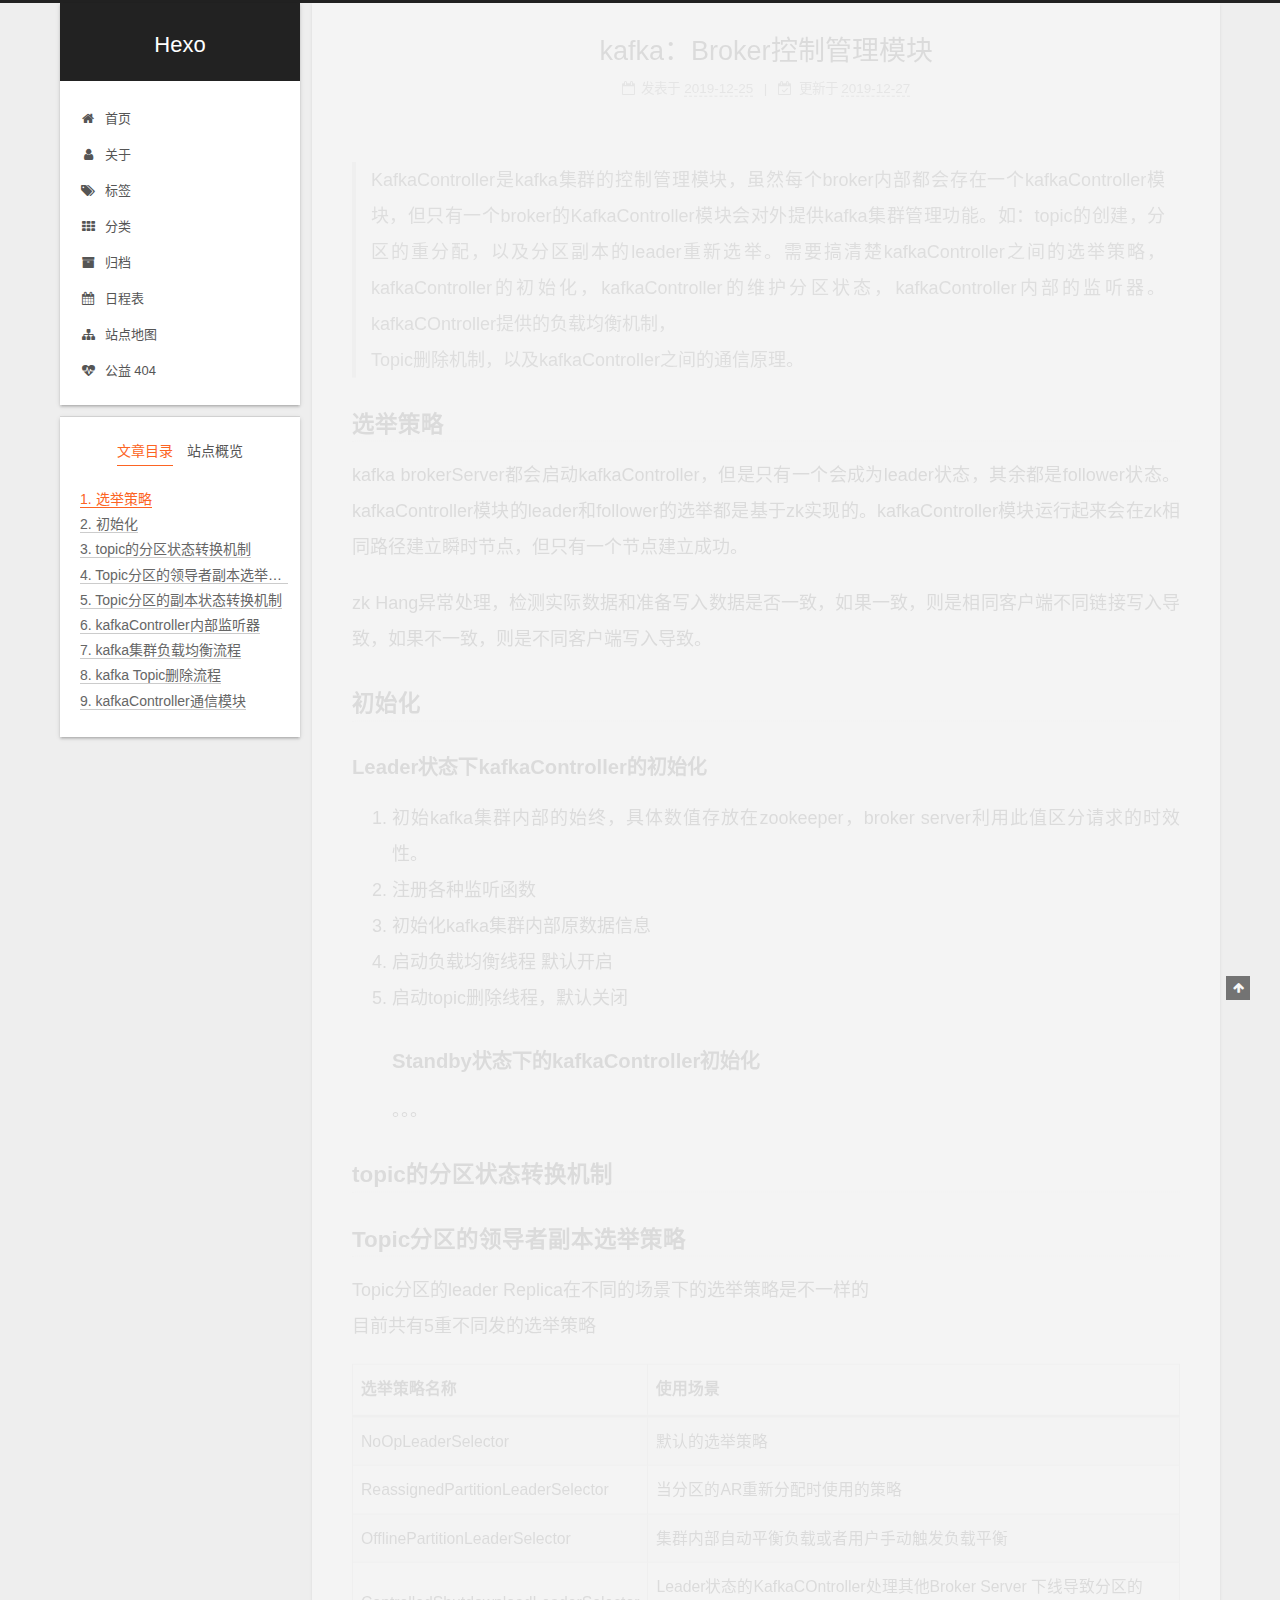
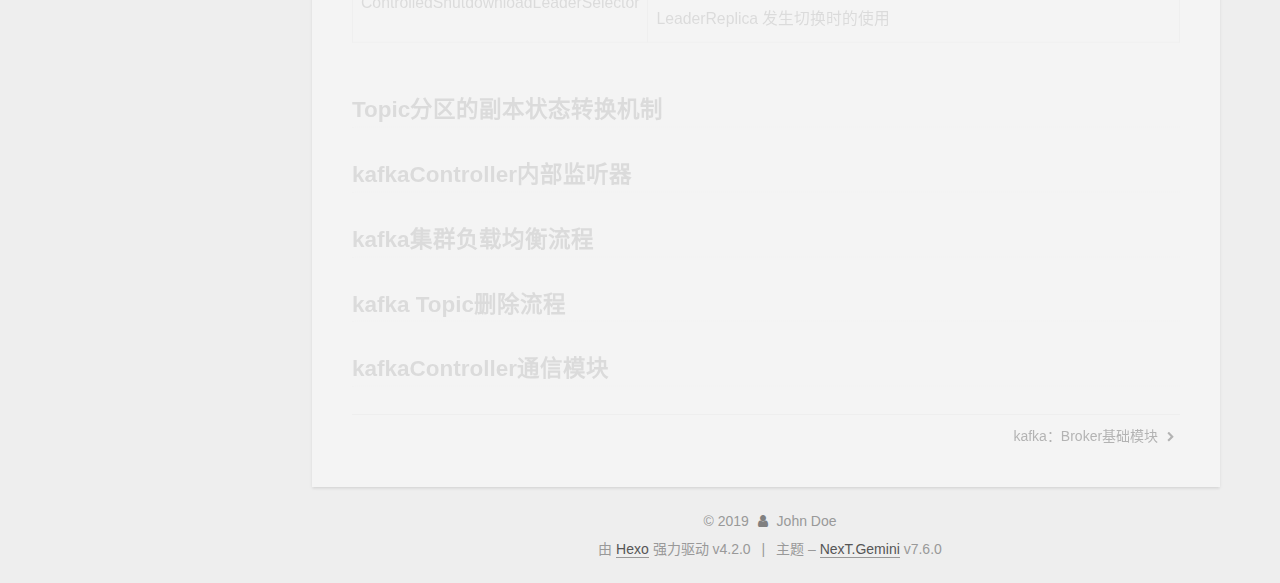
<file: 2019/12/25/kafka:Broker管理模块/index.html>
<!DOCTYPE html>
<html lang="zh-CN">
<head>
  <meta charset="UTF-8">
<meta name="viewport" content="width=device-width, initial-scale=1, maximum-scale=2">
<meta name="theme-color" content="#222">
<meta name="generator" content="Hexo 4.2.0">
  <link rel="apple-touch-icon" sizes="180x180" href="/images/apple-touch-icon-next.png">
  <link rel="icon" type="image/png" sizes="32x32" href="/images/favicon-32x32-next.png">
  <link rel="icon" type="image/png" sizes="16x16" href="/images/favicon-16x16-next.png">
  <link rel="mask-icon" href="/images/logo.svg" color="#222">

<link rel="stylesheet" href="/css/main.css">


<link rel="stylesheet" href="/lib/font-awesome/css/font-awesome.min.css">


<script id="hexo-configurations">
  var NexT = window.NexT || {};
  var CONFIG = {
    hostname: new URL('http://yoursite.com').hostname,
    root: '/',
    scheme: 'Gemini',
    version: '7.6.0',
    exturl: false,
    sidebar: {"position":"left","display":"post","padding":18,"offset":12,"onmobile":false},
    copycode: {"enable":false,"show_result":false,"style":null},
    back2top: {"enable":true,"sidebar":false,"scrollpercent":false},
    bookmark: {"enable":false,"color":"#222","save":"auto"},
    fancybox: false,
    mediumzoom: false,
    lazyload: false,
    pangu: false,
    comments: {"style":"tabs","active":null,"storage":true,"lazyload":false,"nav":null},
    algolia: {
      appID: '',
      apiKey: '',
      indexName: '',
      hits: {"per_page":10},
      labels: {"input_placeholder":"Search for Posts","hits_empty":"We didn't find any results for the search: ${query}","hits_stats":"${hits} results found in ${time} ms"}
    },
    localsearch: {"enable":false,"trigger":"auto","top_n_per_article":1,"unescape":false,"preload":false},
    path: '',
    motion: {"enable":true,"async":false,"transition":{"post_block":"fadeIn","post_header":"slideDownIn","post_body":"slideDownIn","coll_header":"slideLeftIn","sidebar":"slideUpIn"}}
  };
</script>

  <meta name="description" content="KafkaController是kafka集群的控制管理模块，虽然每个broker内部都会存在一个kafkaController模块，但只有一个broker的KafkaController模块会对外提供kafka集群管理功能。如：topic的创建，分区的重分配，以及分区副本的leader重新选举。需要搞清楚kafkaController之间的选举策略，kafkaController的初始化，ka">
<meta property="og:type" content="article">
<meta property="og:title" content="kafka：Broker控制管理模块">
<meta property="og:url" content="http://yoursite.com/2019/12/25/kafka:Broker%E7%AE%A1%E7%90%86%E6%A8%A1%E5%9D%97/index.html">
<meta property="og:site_name" content="Hexo">
<meta property="og:description" content="KafkaController是kafka集群的控制管理模块，虽然每个broker内部都会存在一个kafkaController模块，但只有一个broker的KafkaController模块会对外提供kafka集群管理功能。如：topic的创建，分区的重分配，以及分区副本的leader重新选举。需要搞清楚kafkaController之间的选举策略，kafkaController的初始化，ka">
<meta property="og:locale" content="zh_CN">
<meta property="article:published_time" content="2019-12-25T13:09:22.000Z">
<meta property="article:modified_time" content="2019-12-27T07:12:44.775Z">
<meta property="article:author" content="John Doe">
<meta name="twitter:card" content="summary">

<link rel="canonical" href="http://yoursite.com/2019/12/25/kafka:Broker%E7%AE%A1%E7%90%86%E6%A8%A1%E5%9D%97/">


<script id="page-configurations">
  // https://hexo.io/docs/variables.html
  CONFIG.page = {
    sidebar: "",
    isHome: false,
    isPost: true
  };
</script>

  <title>kafka：Broker控制管理模块 | Hexo</title>
  






  <noscript>
  <style>
  .use-motion .brand,
  .use-motion .menu-item,
  .sidebar-inner,
  .use-motion .post-block,
  .use-motion .pagination,
  .use-motion .comments,
  .use-motion .post-header,
  .use-motion .post-body,
  .use-motion .collection-header { opacity: initial; }

  .use-motion .site-title,
  .use-motion .site-subtitle {
    opacity: initial;
    top: initial;
  }

  .use-motion .logo-line-before i { left: initial; }
  .use-motion .logo-line-after i { right: initial; }
  </style>
</noscript>

</head>

<body itemscope itemtype="http://schema.org/WebPage">
  <div class="container use-motion">
    <div class="headband"></div>

    <header class="header" itemscope itemtype="http://schema.org/WPHeader">
      <div class="header-inner"><div class="site-brand-container">
  <div class="site-meta">

    <div>
      <a href="/" class="brand" rel="start">
        <span class="logo-line-before"><i></i></span>
        <span class="site-title">Hexo</span>
        <span class="logo-line-after"><i></i></span>
      </a>
    </div>
  </div>

  <div class="site-nav-toggle">
    <div class="toggle" aria-label="切换导航栏">
      <span class="toggle-line toggle-line-first"></span>
      <span class="toggle-line toggle-line-middle"></span>
      <span class="toggle-line toggle-line-last"></span>
    </div>
  </div>
</div>


<nav class="site-nav">
  
  <ul id="menu" class="menu">
        <li class="menu-item menu-item-home">

    <a href="/" rel="section"><i class="fa fa-fw fa-home"></i>首页</a>

  </li>
        <li class="menu-item menu-item-about">

    <a href="/about/" rel="section"><i class="fa fa-fw fa-user"></i>关于</a>

  </li>
        <li class="menu-item menu-item-tags">

    <a href="/tags/" rel="section"><i class="fa fa-fw fa-tags"></i>标签</a>

  </li>
        <li class="menu-item menu-item-categories">

    <a href="/categories/" rel="section"><i class="fa fa-fw fa-th"></i>分类</a>

  </li>
        <li class="menu-item menu-item-archives">

    <a href="/archives/" rel="section"><i class="fa fa-fw fa-archive"></i>归档</a>

  </li>
        <li class="menu-item menu-item-schedule">

    <a href="/schedule/" rel="section"><i class="fa fa-fw fa-calendar"></i>日程表</a>

  </li>
        <li class="menu-item menu-item-sitemap">

    <a href="/sitemap.xml" rel="section"><i class="fa fa-fw fa-sitemap"></i>站点地图</a>

  </li>
        <li class="menu-item menu-item-commonweal">

    <a href="/404/" rel="section"><i class="fa fa-fw fa-heartbeat"></i>公益 404</a>

  </li>
  </ul>

</nav>
</div>
    </header>

    
  <div class="back-to-top">
    <i class="fa fa-arrow-up"></i>
    <span>0%</span>
  </div>


    <main class="main">
      <div class="main-inner">
        <div class="content-wrap">
          

          <div class="content">
            

  <div class="posts-expand">
      
  
  
  <article itemscope itemtype="http://schema.org/Article" class="post-block " lang="zh-CN">
    <link itemprop="mainEntityOfPage" href="http://yoursite.com/2019/12/25/kafka:Broker%E7%AE%A1%E7%90%86%E6%A8%A1%E5%9D%97/">

    <span hidden itemprop="author" itemscope itemtype="http://schema.org/Person">
      <meta itemprop="image" content="/images/avatar.gif">
      <meta itemprop="name" content="John Doe">
      <meta itemprop="description" content="">
    </span>

    <span hidden itemprop="publisher" itemscope itemtype="http://schema.org/Organization">
      <meta itemprop="name" content="Hexo">
    </span>
      <header class="post-header">
        <h1 class="post-title" itemprop="name headline">
          kafka：Broker控制管理模块
        </h1>

        <div class="post-meta">
            <span class="post-meta-item">
              <span class="post-meta-item-icon">
                <i class="fa fa-calendar-o"></i>
              </span>
              <span class="post-meta-item-text">发表于</span>

              <time title="创建时间：2019-12-25 21:09:22" itemprop="dateCreated datePublished" datetime="2019-12-25T21:09:22+08:00">2019-12-25</time>
            </span>
              <span class="post-meta-item">
                <span class="post-meta-item-icon">
                  <i class="fa fa-calendar-check-o"></i>
                </span>
                <span class="post-meta-item-text">更新于</span>
                <time title="修改时间：2019-12-27 15:12:44" itemprop="dateModified" datetime="2019-12-27T15:12:44+08:00">2019-12-27</time>
              </span>

          

        </div>
      </header>

    
    
    
    <div class="post-body" itemprop="articleBody">

      
        <blockquote>
<p>KafkaController是kafka集群的控制管理模块，虽然每个broker内部都会存在一个kafkaController模块，但只有一个broker的KafkaController模块会对外提供kafka集群管理功能。如：topic的创建，分区的重分配，以及分区副本的leader重新选举。需要搞清楚kafkaController之间的选举策略，kafkaController的初始化，kafkaController的维护分区状态，kafkaController内部的监听器。kafkaCOntroller提供的负载均衡机制，<br>Topic删除机制，以及kafkaController之间的通信原理。</p>
</blockquote>
<h3 id="选举策略"><a href="#选举策略" class="headerlink" title="选举策略"></a>选举策略</h3><p>kafka brokerServer都会启动kafkaController，但是只有一个会成为leader状态，其余都是follower状态。kafkaController模块的leader和follower的选举都是基于zk实现的。kafkaController模块运行起来会在zk相同路径建立瞬时节点，但只有一个节点建立成功。</p>
<p> zk Hang异常处理，检测实际数据和准备写入数据是否一致，如果一致，则是相同客户端不同链接写入导致，如果不一致，则是不同客户端写入导致。</p>
<h3 id="初始化"><a href="#初始化" class="headerlink" title="初始化"></a>初始化</h3><h4 id="Leader状态下kafkaController的初始化"><a href="#Leader状态下kafkaController的初始化" class="headerlink" title="Leader状态下kafkaController的初始化"></a>Leader状态下kafkaController的初始化</h4><ol>
<li>初始kafka集群内部的始终，具体数值存放在zookeeper，broker server利用此值区分请求的时效性。</li>
<li>注册各种监听函数</li>
<li>初始化kafka集群内部原数据信息</li>
<li>启动负载均衡线程 默认开启</li>
<li>启动topic删除线程，默认关闭<h4 id="Standby状态下的kafkaController初始化"><a href="#Standby状态下的kafkaController初始化" class="headerlink" title="Standby状态下的kafkaController初始化"></a>Standby状态下的kafkaController初始化</h4>。。。</li>
</ol>
<h3 id="topic的分区状态转换机制"><a href="#topic的分区状态转换机制" class="headerlink" title="topic的分区状态转换机制"></a>topic的分区状态转换机制</h3><h3 id="Topic分区的领导者副本选举策略"><a href="#Topic分区的领导者副本选举策略" class="headerlink" title="Topic分区的领导者副本选举策略"></a>Topic分区的领导者副本选举策略</h3><p>Topic分区的leader Replica在不同的场景下的选举策略是不一样的<br>目前共有5重不同发的选举策略</p>
<table>
<thead>
<tr>
<th>选举策略名称</th>
<th>使用场景</th>
</tr>
</thead>
<tbody><tr>
<td>NoOpLeaderSelector</td>
<td>默认的选举策略</td>
</tr>
<tr>
<td>ReassignedPartitionLeaderSelector</td>
<td>当分区的AR重新分配时使用的策略</td>
</tr>
<tr>
<td>OfflinePartitionLeaderSelector</td>
<td>集群内部自动平衡负载或者用户手动触发负载平衡</td>
</tr>
<tr>
<td>ControlledShutdownloadLeaderSelector</td>
<td>Leader状态的KafkaCOntroller处理其他Broker Server 下线导致分区的LeaderReplica 发生切换时的使用</td>
</tr>
</tbody></table>
<h3 id="Topic分区的副本状态转换机制"><a href="#Topic分区的副本状态转换机制" class="headerlink" title="Topic分区的副本状态转换机制"></a>Topic分区的副本状态转换机制</h3><h3 id="kafkaController内部监听器"><a href="#kafkaController内部监听器" class="headerlink" title="kafkaController内部监听器"></a>kafkaController内部监听器</h3><h3 id="kafka集群负载均衡流程"><a href="#kafka集群负载均衡流程" class="headerlink" title="kafka集群负载均衡流程"></a>kafka集群负载均衡流程</h3><h3 id="kafka-Topic删除流程"><a href="#kafka-Topic删除流程" class="headerlink" title="kafka Topic删除流程"></a>kafka Topic删除流程</h3><h3 id="kafkaController通信模块"><a href="#kafkaController通信模块" class="headerlink" title="kafkaController通信模块"></a>kafkaController通信模块</h3>
    </div>

    
    
    

      <footer class="post-footer">

        


        
    <div class="post-nav">
      <div class="post-nav-item"></div>
      <div class="post-nav-item">
    <a href="/2019/12/25/kafka%EF%BC%9ABroker%E5%9F%BA%E7%A1%80%E6%A8%A1%E5%9D%97/" rel="next" title="kafka：Broker基础模块">
      kafka：Broker基础模块 <i class="fa fa-chevron-right"></i>
    </a></div>
    </div>
      </footer>
    
  </article>
  
  
  

  </div>


          </div>
          

<script>
  window.addEventListener('tabs:register', () => {
    let activeClass = CONFIG.comments.activeClass;
    if (CONFIG.comments.storage) {
      activeClass = localStorage.getItem('comments_active') || activeClass;
    }
    if (activeClass) {
      let activeTab = document.querySelector(`a[href="#comment-${activeClass}"]`);
      if (activeTab) {
        activeTab.click();
      }
    }
  });
  if (CONFIG.comments.storage) {
    window.addEventListener('tabs:click', event => {
      if (!event.target.matches('.tabs-comment .tab-content .tab-pane')) return;
      let commentClass = event.target.classList[1];
      localStorage.setItem('comments_active', commentClass);
    });
  }
</script>

        </div>
          
  
  <div class="toggle sidebar-toggle">
    <span class="toggle-line toggle-line-first"></span>
    <span class="toggle-line toggle-line-middle"></span>
    <span class="toggle-line toggle-line-last"></span>
  </div>

  <aside class="sidebar">
    <div class="sidebar-inner">

      <ul class="sidebar-nav motion-element">
        <li class="sidebar-nav-toc">
          文章目录
        </li>
        <li class="sidebar-nav-overview">
          站点概览
        </li>
      </ul>

      <!--noindex-->
      <div class="post-toc-wrap sidebar-panel">
          <div class="post-toc motion-element"><ol class="nav"><li class="nav-item nav-level-3"><a class="nav-link" href="#选举策略"><span class="nav-number">1.</span> <span class="nav-text">选举策略</span></a></li><li class="nav-item nav-level-3"><a class="nav-link" href="#初始化"><span class="nav-number">2.</span> <span class="nav-text">初始化</span></a><ol class="nav-child"><li class="nav-item nav-level-4"><a class="nav-link" href="#Leader状态下kafkaController的初始化"><span class="nav-number">2.1.</span> <span class="nav-text">Leader状态下kafkaController的初始化</span></a></li><li class="nav-item nav-level-4"><a class="nav-link" href="#Standby状态下的kafkaController初始化"><span class="nav-number">2.2.</span> <span class="nav-text">Standby状态下的kafkaController初始化</span></a></li></ol></li><li class="nav-item nav-level-3"><a class="nav-link" href="#topic的分区状态转换机制"><span class="nav-number">3.</span> <span class="nav-text">topic的分区状态转换机制</span></a></li><li class="nav-item nav-level-3"><a class="nav-link" href="#Topic分区的领导者副本选举策略"><span class="nav-number">4.</span> <span class="nav-text">Topic分区的领导者副本选举策略</span></a></li><li class="nav-item nav-level-3"><a class="nav-link" href="#Topic分区的副本状态转换机制"><span class="nav-number">5.</span> <span class="nav-text">Topic分区的副本状态转换机制</span></a></li><li class="nav-item nav-level-3"><a class="nav-link" href="#kafkaController内部监听器"><span class="nav-number">6.</span> <span class="nav-text">kafkaController内部监听器</span></a></li><li class="nav-item nav-level-3"><a class="nav-link" href="#kafka集群负载均衡流程"><span class="nav-number">7.</span> <span class="nav-text">kafka集群负载均衡流程</span></a></li><li class="nav-item nav-level-3"><a class="nav-link" href="#kafka-Topic删除流程"><span class="nav-number">8.</span> <span class="nav-text">kafka Topic删除流程</span></a></li><li class="nav-item nav-level-3"><a class="nav-link" href="#kafkaController通信模块"><span class="nav-number">9.</span> <span class="nav-text">kafkaController通信模块</span></a></li></ol></div>
      </div>
      <!--/noindex-->

      <div class="site-overview-wrap sidebar-panel">
        <div class="site-author motion-element" itemprop="author" itemscope itemtype="http://schema.org/Person">
  <p class="site-author-name" itemprop="name">John Doe</p>
  <div class="site-description" itemprop="description"></div>
</div>
<div class="site-state-wrap motion-element">
  <nav class="site-state">
      <div class="site-state-item site-state-posts">
          <a href="/archives/">
        
          <span class="site-state-item-count">2</span>
          <span class="site-state-item-name">日志</span>
        </a>
      </div>
      <div class="site-state-item site-state-tags">
        <span class="site-state-item-count">1</span>
        <span class="site-state-item-name">标签</span>
      </div>
  </nav>
</div>



      </div>

    </div>
  </aside>
  <div id="sidebar-dimmer"></div>


      </div>
    </main>

    <footer class="footer">
      <div class="footer-inner">
        

<div class="copyright">
  
  &copy; 
  <span itemprop="copyrightYear">2019</span>
  <span class="with-love">
    <i class="fa fa-user"></i>
  </span>
  <span class="author" itemprop="copyrightHolder">John Doe</span>
</div>
  <div class="powered-by">由 <a href="https://hexo.io/" class="theme-link" rel="noopener" target="_blank">Hexo</a> 强力驱动 v4.2.0
  </div>
  <span class="post-meta-divider">|</span>
  <div class="theme-info">主题 – <a href="https://theme-next.org/" class="theme-link" rel="noopener" target="_blank">NexT.Gemini</a> v7.6.0
  </div>

        








      </div>
    </footer>
  </div>

  
  <script src="/lib/anime.min.js"></script>
  <script src="/lib/velocity/velocity.min.js"></script>
  <script src="/lib/velocity/velocity.ui.min.js"></script>

<script src="/js/utils.js"></script>

<script src="/js/motion.js"></script>


<script src="/js/schemes/pisces.js"></script>


<script src="/js/next-boot.js"></script>




  















  

  

</body>
</html>
</file>
<file: css/main.css>
html {
  line-height: 1.15; /* 1 */
  -webkit-text-size-adjust: 100%; /* 2 */
}
body {
  margin: 0;
}
main {
  display: block;
}
h1 {
  font-size: 2em;
  margin: 0.67em 0;
}
hr {
  box-sizing: content-box; /* 1 */
  height: 0; /* 1 */
  overflow: visible; /* 2 */
}
pre {
  font-family: monospace, monospace; /* 1 */
  font-size: 1em; /* 2 */
}
a {
  background: transparent;
}
abbr[title] {
  border-bottom: none; /* 1 */
  text-decoration: underline; /* 2 */
  text-decoration: underline dotted; /* 2 */
}
b,
strong {
  font-weight: bolder;
}
code,
kbd,
samp {
  font-family: monospace, monospace; /* 1 */
  font-size: 1em; /* 2 */
}
small {
  font-size: 80%;
}
sub,
sup {
  font-size: 75%;
  line-height: 0;
  position: relative;
  vertical-align: baseline;
}
sub {
  bottom: -0.25em;
}
sup {
  top: -0.5em;
}
img {
  border-style: none;
}
button,
input,
optgroup,
select,
textarea {
  font-family: inherit; /* 1 */
  font-size: 100%; /* 1 */
  line-height: 1.15; /* 1 */
  margin: 0; /* 2 */
}
button,
input {
/* 1 */
  overflow: visible;
}
button,
select {
/* 1 */
  text-transform: none;
}
button,
[type='button'],
[type='reset'],
[type='submit'] {
  -webkit-appearance: button;
}
button::-moz-focus-inner,
[type='button']::-moz-focus-inner,
[type='reset']::-moz-focus-inner,
[type='submit']::-moz-focus-inner {
  border-style: none;
  padding: 0;
}
button:-moz-focusring,
[type='button']:-moz-focusring,
[type='reset']:-moz-focusring,
[type='submit']:-moz-focusring {
  outline: 1px dotted ButtonText;
}
fieldset {
  padding: 0.35em 0.75em 0.625em;
}
legend {
  box-sizing: border-box; /* 1 */
  color: inherit; /* 2 */
  display: table; /* 1 */
  max-width: 100%; /* 1 */
  padding: 0; /* 3 */
  white-space: normal; /* 1 */
}
progress {
  vertical-align: baseline;
}
textarea {
  overflow: auto;
}
[type='checkbox'],
[type='radio'] {
  box-sizing: border-box; /* 1 */
  padding: 0; /* 2 */
}
[type='number']::-webkit-inner-spin-button,
[type='number']::-webkit-outer-spin-button {
  height: auto;
}
[type='search'] {
  outline-offset: -2px; /* 2 */
  -webkit-appearance: textfield; /* 1 */
}
[type='search']::-webkit-search-decoration {
  -webkit-appearance: none;
}
::-webkit-file-upload-button {
  font: inherit; /* 2 */
  -webkit-appearance: button; /* 1 */
}
details {
  display: block;
}
summary {
  display: list-item;
}
template {
  display: none;
}
[hidden] {
  display: none;
}
::selection {
  background: #262a30;
  color: #fff;
}
html,
body {
  height: 100%;
}
body {
  background: #eee;
  color: #555;
  font-family: 'Lato', "PingFang SC", "Microsoft YaHei", sans-serif;
  font-size: 1em;
  line-height: 2;
}
@media (max-width: 991px) {
  body {
    padding-left: 0 !important;
    padding-right: 0 !important;
  }
}
h1,
h2,
h3,
h4,
h5,
h6 {
  font-family: 'Lato', "PingFang SC", "Microsoft YaHei", sans-serif;
  font-weight: bold;
  line-height: 1.5;
  margin: 20px 0 15px;
}
h1 {
  font-size: 1.5em;
}
h2 {
  font-size: 1.375em;
}
h3 {
  font-size: 1.25em;
}
h4 {
  font-size: 1.125em;
}
h5 {
  font-size: 1em;
}
h6 {
  font-size: 0.875em;
}
p {
  margin: 0 0 20px 0;
}
a,
span.exturl {
  border-bottom: 1px solid #999;
  color: #555;
  outline: 0;
  text-decoration: none;
  overflow-wrap: break-word;
  word-wrap: break-word;
  cursor: pointer;
}
a:hover,
span.exturl:hover {
  border-bottom-color: #222;
  color: #222;
}
iframe,
img,
video {
  display: block;
  margin-left: auto;
  margin-right: auto;
  max-width: 100%;
}
hr {
  background-color: #ddd;
  background-image: repeating-linear-gradient(-45deg, #fff, #fff 4px, transparent 4px, transparent 8px);
  border: 0;
  height: 3px;
  margin: 40px 0;
}
blockquote {
  border-left: 4px solid #ddd;
  color: #666;
  margin: 0;
  padding: 0 15px;
}
blockquote cite::before {
  content: '-';
  padding: 0 5px;
}
dt {
  font-weight: 700;
}
dd {
  margin: 0;
  padding: 0;
}
kbd {
  background-color: #f5f5f5;
  background-image: linear-gradient(#eee, #fff, #eee);
  border: 1px solid #ccc;
  border-radius: 0.2em;
  box-shadow: 0.1em 0.1em 0.2em rgba(0,0,0,0.1);
  font-family: inherit;
  padding: 0.1em 0.3em;
  white-space: nowrap;
}
.table-container {
  -webkit-overflow-scrolling: touch;
  overflow: auto;
}
table {
  border-collapse: collapse;
  border-spacing: 0;
  font-size: 0.875em;
  margin: 0 0 20px 0;
  width: 100%;
}
tbody tr:nth-of-type(odd) {
  background: #f9f9f9;
}
tbody tr:hover {
  background: #f5f5f5;
}
caption,
th,
td {
  font-weight: normal;
  padding: 8px;
  text-align: left;
  vertical-align: middle;
}
th,
td {
  border: 1px solid #ddd;
  border-bottom: 3px solid #ddd;
}
th {
  font-weight: 700;
  padding-bottom: 10px;
}
td {
  border-bottom-width: 1px;
}
.btn {
  background: #fff;
  border: 2px solid #555;
  border-radius: 2px;
  color: #555;
  display: inline-block;
  font-size: 0.875em;
  line-height: 2;
  padding: 0 20px;
  text-decoration: none;
  transition-property: background-color;
  transition-delay: 0s;
  transition-duration: 0.2s;
  transition-timing-function: ease-in-out;
}
.btn:hover {
  background: #222;
  border-color: #222;
  color: #fff;
}
.btn + .btn {
  margin: 0 0 8px 8px;
}
.btn .fa-fw {
  text-align: left;
  width: 1.285714285714286em;
}
.toggle {
  line-height: 0;
}
.toggle .toggle-line {
  background: #fff;
  display: inline-block;
  height: 2px;
  left: 0;
  position: relative;
  top: 0;
  transition: all 0.4s;
  vertical-align: top;
  width: 100%;
}
.toggle .toggle-line:not(:first-child) {
  margin-top: 3px;
}
.toggle.toggle-arrow .toggle-line-first {
  left: 50%;
  top: 2px;
  transform: rotate(45deg);
  width: 50%;
}
.toggle.toggle-arrow .toggle-line-middle {
  left: 2px;
  width: 90%;
}
.toggle.toggle-arrow .toggle-line-last {
  left: 50%;
  top: -2px;
  transform: rotate(-45deg);
  width: 50%;
}
.toggle.toggle-close .toggle-line-first {
  transform: rotate(-45deg);
  top: 5px;
}
.toggle.toggle-close .toggle-line-middle {
  opacity: 0;
}
.toggle.toggle-close .toggle-line-last {
  transform: rotate(45deg);
  top: -5px;
}
.highlight,
pre {
  background: #f7f7f7;
  color: #4d4d4c;
  line-height: 1.6;
  margin: 0 auto 20px;
}
pre,
code {
  font-family: consolas, Menlo, monospace, "PingFang SC", "Microsoft YaHei";
}
code {
  background: #eee;
  border-radius: 3px;
  color: #555;
  padding: 2px 4px;
  overflow-wrap: break-word;
  word-wrap: break-word;
}
.highlight *::selection {
  background: #d6d6d6;
}
.highlight pre {
  border: 0;
  margin: 0;
  padding: 10px 0;
}
.highlight table {
  border: 0;
  margin: 0;
  width: auto;
}
.highlight td {
  border: 0;
  padding: 0;
}
.highlight figcaption {
  background: #eee;
  color: #4d4d4c;
  font-size: 0.875em;
  line-height: 1.2;
  padding: 0.5em;
}
.highlight figcaption::before,
.highlight figcaption::after {
  content: ' ';
  display: table;
}
.highlight figcaption::after {
  clear: both;
}
.highlight figcaption a {
  color: #4d4d4c;
  float: right;
}
.highlight figcaption a:hover {
  border-bottom-color: #4d4d4c;
}
.highlight .gutter {
  -moz-user-select: none;
  -ms-user-select: none;
  -webkit-user-select: none;
  user-select: none;
}
.highlight .gutter pre {
  background: #eff2f3;
  color: #869194;
  padding-left: 10px;
  padding-right: 10px;
  text-align: right;
}
.highlight .code pre {
  background: #f7f7f7;
  padding-left: 10px;
  width: 100%;
}
.gist table {
  width: auto;
}
.gist table td {
  border: 0;
}
pre {
  overflow: auto;
  padding: 10px;
}
pre code {
  background: none;
  color: #4d4d4c;
  font-size: 0.875em;
  padding: 0;
  text-shadow: none;
}
pre .deletion {
  background: #fdd;
}
pre .addition {
  background: #dfd;
}
pre .meta {
  color: #eab700;
  -moz-user-select: none;
  -ms-user-select: none;
  -webkit-user-select: none;
  user-select: none;
}
pre .comment {
  color: #8e908c;
}
pre .variable,
pre .attribute,
pre .tag,
pre .name,
pre .regexp,
pre .ruby .constant,
pre .xml .tag .title,
pre .xml .pi,
pre .xml .doctype,
pre .html .doctype,
pre .css .id,
pre .css .class,
pre .css .pseudo {
  color: #c82829;
}
pre .number,
pre .preprocessor,
pre .built_in,
pre .builtin-name,
pre .literal,
pre .params,
pre .constant,
pre .command {
  color: #f5871f;
}
pre .ruby .class .title,
pre .css .rules .attribute,
pre .string,
pre .symbol,
pre .value,
pre .inheritance,
pre .header,
pre .ruby .symbol,
pre .xml .cdata,
pre .special,
pre .formula {
  color: #718c00;
}
pre .title,
pre .css .hexcolor {
  color: #3e999f;
}
pre .function,
pre .python .decorator,
pre .python .title,
pre .ruby .function .title,
pre .ruby .title .keyword,
pre .perl .sub,
pre .javascript .title,
pre .coffeescript .title {
  color: #4271ae;
}
pre .keyword,
pre .javascript .function {
  color: #8959a8;
}
.blockquote-center {
  border-left: none;
  margin: 40px 0;
  padding: 0;
  position: relative;
  text-align: center;
}
.blockquote-center::before,
.blockquote-center::after {
  background-repeat: no-repeat;
  background-size: 22px 22px;
  content: ' ';
  display: block;
  height: 24px;
  opacity: 0.2;
  position: absolute;
  width: 100%;
}
.blockquote-center::before {
  background-image: url("../images/quote-l.svg");
  background-position: 0 -6px;
  border-top: 1px solid #ccc;
  top: -20px;
}
.blockquote-center::after {
  background-image: url("../images/quote-r.svg");
  background-position: 100% 8px;
  border-bottom: 1px solid #ccc;
  bottom: -20px;
}
.blockquote-center p,
.blockquote-center div {
  text-align: center;
}
.post-body .group-picture img {
  margin: 0 auto;
  padding: 0 3px;
}
.group-picture-row {
  margin-bottom: 6px;
  overflow: hidden;
}
.group-picture-column {
  float: left;
  margin-bottom: 10px;
}
.post-body .label {
  display: inline;
  padding: 0 2px;
}
.post-body .label.default {
  background: #f0f0f0;
}
.post-body .label.primary {
  background: #efe6f7;
}
.post-body .label.info {
  background: #e5f2f8;
}
.post-body .label.success {
  background: #e7f4e9;
}
.post-body .label.warning {
  background: #fcf6e1;
}
.post-body .label.danger {
  background: #fae8eb;
}
.post-body .tabs {
  margin-bottom: 20px;
}
.post-body .tabs,
.tabs-comment {
  display: block;
  padding-top: 10px;
  position: relative;
}
.post-body .tabs ul.nav-tabs,
.tabs-comment ul.nav-tabs {
  display: flex;
  flex-wrap: wrap;
  margin: 0;
  margin-bottom: -1px;
  padding: 0;
}
@media (max-width: 413px) {
  .post-body .tabs ul.nav-tabs,
  .tabs-comment ul.nav-tabs {
    display: block;
    margin-bottom: 5px;
  }
}
.post-body .tabs ul.nav-tabs li.tab,
.tabs-comment ul.nav-tabs li.tab {
  background: #fff;
  border-bottom: 1px solid #ddd;
  border-left: 1px solid transparent;
  border-right: 1px solid transparent;
  border-top: 3px solid transparent;
  flex-grow: 1;
  list-style-type: none;
  border-radius: 0 0 0 0;
}
@media (max-width: 413px) {
  .post-body .tabs ul.nav-tabs li.tab,
  .tabs-comment ul.nav-tabs li.tab {
    border-bottom: 1px solid transparent;
    border-left: 3px solid transparent;
    border-right: 1px solid transparent;
    border-top: 1px solid transparent;
  }
}
@media (max-width: 413px) {
  .post-body .tabs ul.nav-tabs li.tab,
  .tabs-comment ul.nav-tabs li.tab {
    border-radius: 0;
  }
}
.post-body .tabs ul.nav-tabs li.tab a,
.tabs-comment ul.nav-tabs li.tab a {
  border-bottom: initial;
  display: block;
  line-height: 1.8;
  outline: 0;
  padding: 0.25em 0.75em;
  text-align: center;
  transition-delay: 0s;
  transition-duration: 0.2s;
  transition-timing-function: ease-out;
}
.post-body .tabs ul.nav-tabs li.tab a i,
.tabs-comment ul.nav-tabs li.tab a i {
  width: 1.285714285714286em;
}
.post-body .tabs ul.nav-tabs li.tab.active,
.tabs-comment ul.nav-tabs li.tab.active {
  border-bottom: 1px solid transparent;
  border-left: 1px solid #ddd;
  border-right: 1px solid #ddd;
  border-top: 3px solid #fc6423;
}
@media (max-width: 413px) {
  .post-body .tabs ul.nav-tabs li.tab.active,
  .tabs-comment ul.nav-tabs li.tab.active {
    border-bottom: 1px solid #ddd;
    border-left: 3px solid #fc6423;
    border-right: 1px solid #ddd;
    border-top: 1px solid #ddd;
  }
}
.post-body .tabs ul.nav-tabs li.tab.active a,
.tabs-comment ul.nav-tabs li.tab.active a {
  color: #555;
  cursor: default;
}
.post-body .tabs .tab-content .tab-pane,
.tabs-comment .tab-content .tab-pane {
  border: 1px solid #ddd;
  padding: 20px 20px 0 20px;
  border-radius: 0;
}
.post-body .tabs .tab-content .tab-pane:not(.active),
.tabs-comment .tab-content .tab-pane:not(.active) {
  display: none;
}
.post-body .tabs .tab-content .tab-pane.active,
.tabs-comment .tab-content .tab-pane.active {
  display: block;
}
.post-body .tabs .tab-content .tab-pane.active:nth-of-type(1),
.tabs-comment .tab-content .tab-pane.active:nth-of-type(1) {
  border-radius: 0 0 0 0;
}
@media (max-width: 413px) {
  .post-body .tabs .tab-content .tab-pane.active:nth-of-type(1),
  .tabs-comment .tab-content .tab-pane.active:nth-of-type(1) {
    border-radius: 0;
  }
}
.post-body .note {
  border-radius: 3px;
  margin-bottom: 20px;
  padding: 15px;
  position: relative;
  border: 1px solid #eee;
  border-left-width: 5px;
}
.post-body .note h2,
.post-body .note h3,
.post-body .note h4,
.post-body .note h5,
.post-body .note h6 {
  margin-top: 0;
  border-bottom: initial;
  margin-bottom: 0;
  padding-top: 0;
}
.post-body .note p:first-child,
.post-body .note ul:first-child,
.post-body .note ol:first-child,
.post-body .note table:first-child,
.post-body .note pre:first-child,
.post-body .note blockquote:first-child,
.post-body .note img:first-child {
  margin-top: 0;
}
.post-body .note p:last-child,
.post-body .note ul:last-child,
.post-body .note ol:last-child,
.post-body .note table:last-child,
.post-body .note pre:last-child,
.post-body .note blockquote:last-child,
.post-body .note img:last-child {
  margin-bottom: 0;
}
.post-body .note.default {
  border-left-color: #777;
}
.post-body .note.default h2,
.post-body .note.default h3,
.post-body .note.default h4,
.post-body .note.default h5,
.post-body .note.default h6 {
  color: #777;
}
.post-body .note.primary {
  border-left-color: #6f42c1;
}
.post-body .note.primary h2,
.post-body .note.primary h3,
.post-body .note.primary h4,
.post-body .note.primary h5,
.post-body .note.primary h6 {
  color: #6f42c1;
}
.post-body .note.info {
  border-left-color: #428bca;
}
.post-body .note.info h2,
.post-body .note.info h3,
.post-body .note.info h4,
.post-body .note.info h5,
.post-body .note.info h6 {
  color: #428bca;
}
.post-body .note.success {
  border-left-color: #5cb85c;
}
.post-body .note.success h2,
.post-body .note.success h3,
.post-body .note.success h4,
.post-body .note.success h5,
.post-body .note.success h6 {
  color: #5cb85c;
}
.post-body .note.warning {
  border-left-color: #f0ad4e;
}
.post-body .note.warning h2,
.post-body .note.warning h3,
.post-body .note.warning h4,
.post-body .note.warning h5,
.post-body .note.warning h6 {
  color: #f0ad4e;
}
.post-body .note.danger {
  border-left-color: #d9534f;
}
.post-body .note.danger h2,
.post-body .note.danger h3,
.post-body .note.danger h4,
.post-body .note.danger h5,
.post-body .note.danger h6 {
  color: #d9534f;
}
.pagination .prev,
.pagination .next,
.pagination .page-number,
.pagination .space {
  display: inline-block;
  margin: 0 10px;
  padding: 0 11px;
  position: relative;
  top: -1px;
}
@media (max-width: 767px) {
  .pagination .prev,
  .pagination .next,
  .pagination .page-number,
  .pagination .space {
    margin: 0 5px;
  }
}
.pagination {
  border-top: 1px solid #eee;
  margin: 120px 0 0;
  text-align: center;
}
.pagination .prev,
.pagination .next,
.pagination .page-number {
  border-bottom: 0;
  border-top: 1px solid #eee;
  transition-property: border-color;
  transition-delay: 0s;
  transition-duration: 0.2s;
  transition-timing-function: ease-in-out;
}
.pagination .prev:hover,
.pagination .next:hover,
.pagination .page-number:hover {
  border-top-color: #222;
}
.pagination .space {
  margin: 0;
  padding: 0;
}
.pagination .prev {
  margin-left: 0;
}
.pagination .next {
  margin-right: 0;
}
.pagination .page-number.current {
  background: #ccc;
  border-top-color: #ccc;
  color: #fff;
}
@media (max-width: 767px) {
  .pagination {
    border-top: none;
  }
  .pagination .prev,
  .pagination .next,
  .pagination .page-number {
    border-bottom: 1px solid #eee;
    border-top: 0;
    margin-bottom: 10px;
    padding: 0 10px;
  }
  .pagination .prev:hover,
  .pagination .next:hover,
  .pagination .page-number:hover {
    border-bottom-color: #222;
  }
}
.comments {
  margin: 60px 20px 0;
  overflow: hidden;
}
.comment-button-group {
  display: flex;
  flex-wrap: wrap-reverse;
  justify-content: center;
  margin: 1em 0;
}
.comment-button-group .comment-button {
  margin: 0.1em 0.2em;
}
.comment-button-group .comment-button.active {
  background: #222;
  border-color: #222;
  color: #fff;
}
.comment-position {
  display: none;
}
.comment-position.active {
  display: block;
}
.tabs-comment {
  background: #fff;
  margin-top: 4em;
  padding-top: 0;
}
.tabs-comment .comments {
  border: 0;
  box-shadow: none;
  margin-top: 0;
  padding-top: 0;
}
.container {
  min-height: 100%;
  position: relative;
}
.main-inner {
  margin: 0 auto;
  width: calc(100% - 20px);
}
@media (min-width: 1200px) {
  .main-inner {
    width: 1160px;
  }
}
@media (min-width: 1600px) {
  .main-inner {
    width: 73%;
  }
}
.header {
  background: transparent;
}
.header-inner {
  margin: 0 auto;
  position: relative;
  width: calc(100% - 20px);
}
@media (min-width: 1200px) {
  .header-inner {
    width: 1160px;
  }
}
@media (min-width: 1600px) {
  .header-inner {
    width: 73%;
  }
}
.headband {
  background: #222;
  height: 3px;
}
.site-meta {
  margin: 0;
  text-align: center;
}
@media (max-width: 767px) {
  .site-meta {
    text-align: center;
  }
}
.brand {
  background: #222;
  border-bottom: none;
  color: #fff;
  display: inline-block;
  line-height: 1.375em;
  padding: 0 40px;
  position: relative;
}
.brand:hover {
  color: #fff;
}
.site-title {
  display: inline-block;
  font-family: 'Lato', "PingFang SC", "Microsoft YaHei", sans-serif;
  font-size: 1.375em;
  font-weight: normal;
  line-height: 1.5;
  vertical-align: top;
}
.site-subtitle {
  color: #ddd;
  font-size: 0.8125em;
  margin-top: 10px;
}
.use-motion .brand {
  opacity: 0;
}
.use-motion .site-title,
.use-motion .site-subtitle,
.use-motion .custom-logo-image {
  opacity: 0;
  position: relative;
  top: -10px;
}
.site-nav-toggle {
  display: none;
  left: 10px;
  position: absolute;
}
@media (max-width: 767px) {
  .site-nav-toggle {
    display: block;
  }
}
.site-nav-toggle .toggle {
  background: transparent;
  border: 0;
  margin-top: 2px;
  padding: 10px;
  width: 22px;
}
.site-nav-toggle .toggle .toggle-line {
  background: #555;
  border-radius: 1px;
}
.site-nav {
  display: block;
}
@media (max-width: 767px) {
  .site-nav {
    clear: both;
    display: none;
  }
}
.site-nav.site-nav-on {
  display: block;
}
.menu {
  margin-top: 20px;
  padding-left: 0;
  text-align: center;
}
.menu-item {
  display: inline-block;
  list-style: none;
  margin: 0 10px;
}
@media (max-width: 767px) {
  .menu-item {
    margin-top: 10px;
  }
}
.menu-item a,
.menu-item span.exturl {
  border-bottom: 0;
  display: block;
  font-size: 0.8125em;
  transition-property: border-color;
  transition-delay: 0s;
  transition-duration: 0.2s;
  transition-timing-function: ease-in-out;
}
@media (hover: none) {
  .menu-item a:hover,
  .menu-item span.exturl:hover {
    border-bottom-color: transparent !important;
  }
}
.menu-item .fa {
  margin-right: 8px;
}
.menu-item .badge {
  display: inline-block;
  font-weight: 700;
  line-height: 1;
  margin-left: 0.35em;
  margin-top: 0.35em;
  text-align: center;
  white-space: nowrap;
}
@media (max-width: 767px) {
  .menu-item .badge {
    float: right;
    margin-left: 0;
  }
}
.use-motion .menu-item {
  opacity: 0;
}
.sidebar {
  background: #222;
  bottom: 0;
  box-shadow: inset 0 2px 6px #000;
  position: fixed;
  top: 0;
  z-index: 1200;
}
.sidebar a,
.sidebar span.exturl {
  border-bottom-color: #555;
  color: #999;
}
.sidebar a:hover,
.sidebar span.exturl:hover {
  border-bottom-color: #eee;
  color: #eee;
}
@media (max-width: 991px) {
  .sidebar {
    display: none;
  }
}
.sidebar-inner {
  color: #999;
  padding: 18px 10px;
  text-align: center;
}
.site-overview-wrap {
  overflow-x: hidden;
  overflow-y: auto;
}
.cc-license {
  margin-top: 10px;
  text-align: center;
}
.cc-license .cc-opacity {
  border-bottom: none;
  opacity: 0.7;
}
.cc-license .cc-opacity:hover {
  opacity: 0.9;
}
.cc-license img {
  display: inline-block;
}
.site-author-image {
  border: 1px solid #eee;
  display: block;
  height: auto;
  margin: 0 auto;
  max-width: 120px;
  padding: 2px;
}
.site-author-name {
  color: #222;
  font-weight: 600;
  margin: 0;
  text-align: center;
}
.site-description {
  color: #999;
  font-size: 0.8125em;
  margin-top: 0;
  text-align: center;
}
.links-of-author {
  margin-top: 15px;
}
.links-of-author a,
.links-of-author span.exturl {
  border-bottom-color: #555;
  display: inline-block;
  font-size: 0.8125em;
  margin-bottom: 10px;
  margin-right: 10px;
  vertical-align: middle;
}
.links-of-author a::before,
.links-of-author span.exturl::before {
  background: #ffa104;
  border-radius: 50%;
  content: ' ';
  display: inline-block;
  height: 4px;
  margin-right: 3px;
  vertical-align: middle;
  width: 4px;
}
.sidebar-button {
  margin-top: 15px;
}
.sidebar-button a {
  border: 1px solid #fc6423;
  border-radius: 4px;
  color: #fc6423;
  display: inline-block;
  padding: 0 15px;
}
.sidebar-button a .fa {
  margin-right: 5px;
}
.sidebar-button a:hover {
  background: #fc6423;
  border: 1px solid #fc6423;
  color: #fff;
}
.sidebar-button a:hover .fa {
  color: #fff;
}
.links-of-blogroll {
  font-size: 0.8125em;
  margin-top: 10px;
}
.links-of-blogroll-title {
  font-size: 0.875em;
  font-weight: 600;
  margin-top: 0;
}
.links-of-blogroll-list {
  list-style: none;
  margin: 0;
  padding: 0;
}
.links-of-blogroll-item {
  padding: 2px 10px;
}
.links-of-blogroll-item a,
.links-of-blogroll-item span.exturl {
  box-sizing: border-box;
  display: inline-block;
  max-width: 280px;
  overflow: hidden;
  text-overflow: ellipsis;
  white-space: nowrap;
}
#sidebar-dimmer {
  display: none;
}
@media (max-width: 767px) {
  #sidebar-dimmer {
    background: #000;
    display: block;
    height: 100%;
    left: 100%;
    opacity: 0;
    position: fixed;
    top: 0;
    width: 100%;
    z-index: 1100;
  }
  .sidebar-active + #sidebar-dimmer {
    opacity: 0.7;
    transform: translateX(-100%);
    transition: opacity 0.5s;
  }
}
.sidebar-nav {
  margin: 0;
  padding-bottom: 20px;
  padding-left: 0;
}
.sidebar-nav li {
  border-bottom: 1px solid transparent;
  color: #555;
  cursor: pointer;
  display: inline-block;
  font-size: 0.875em;
}
.sidebar-nav li.sidebar-nav-overview {
  margin-left: 10px;
}
.sidebar-nav li:hover {
  color: #fc6423;
}
.sidebar-nav .sidebar-nav-active {
  border-bottom-color: #fc6423;
  color: #fc6423;
}
.sidebar-nav .sidebar-nav-active:hover {
  color: #fc6423;
}
.sidebar-panel {
  display: none;
}
.sidebar-panel-active {
  display: block;
}
.sidebar-toggle {
  background: #222;
  bottom: 45px;
  cursor: pointer;
  height: 14px;
  left: 30px;
  padding: 5px;
  position: fixed;
  width: 14px;
  z-index: 1300;
}
@media (max-width: 991px) {
  .sidebar-toggle {
    left: 20px;
    opacity: 0.8;
    display: none;
  }
}
.sidebar-toggle:hover .toggle-line {
  background: #fc6423;
}
.post-toc-wrap {
  overflow-x: hidden;
  overflow-y: auto;
}
.post-toc {
  font-size: 0.875em;
}
.post-toc ol {
  list-style: none;
  margin: 0;
  padding: 0 2px 5px 10px;
  text-align: left;
}
.post-toc ol > ol {
  padding-left: 0;
}
.post-toc ol a {
  border-bottom-color: #ccc;
  color: #666;
  transition-property: all;
  transition-delay: 0s;
  transition-duration: 0.2s;
  transition-timing-function: ease-in-out;
}
.post-toc ol a:hover {
  border-bottom-color: #000;
  color: #000;
}
.post-toc .nav-item {
  line-height: 1.8;
  overflow: hidden;
  text-overflow: ellipsis;
  white-space: nowrap;
}
.post-toc .nav .nav-child {
  display: none;
}
.post-toc .nav .active > .nav-child {
  display: block;
}
.post-toc .nav .active-current > .nav-child {
  display: block;
}
.post-toc .nav .active-current > .nav-child > .nav-item {
  display: block;
}
.post-toc .nav .active > a {
  border-bottom-color: #fc6423;
  color: #fc6423;
}
.post-toc .nav .active-current > a {
  color: #fc6423;
}
.post-toc .nav .active-current > a:hover {
  color: #fc6423;
}
.site-state {
  display: flex;
  justify-content: center;
  line-height: 1.4;
  margin-top: 10px;
  overflow: hidden;
  text-align: center;
  white-space: nowrap;
}
.site-state-item {
  padding: 0 15px;
}
.site-state-item:not(:first-child) {
  border-left: 1px solid #eee;
}
.site-state-item a {
  border-bottom: none;
}
.site-state-item-count {
  color: inherit;
  display: block;
  font-size: 1em;
  font-weight: 600;
  text-align: center;
}
.site-state-item-name {
  color: #999;
  font-size: 0.8125em;
}
.footer {
  color: #999;
  font-size: 0.875em;
  padding: 20px 0;
}
.footer.footer-fixed {
  bottom: 0;
  left: 0;
  position: absolute;
  right: 0;
}
.footer-inner {
  box-sizing: border-box;
  margin: 0 auto;
  text-align: center;
  width: calc(100% - 20px);
}
@media (min-width: 1200px) {
  .footer-inner {
    width: 1160px;
  }
}
@media (min-width: 1600px) {
  .footer-inner {
    width: 73%;
  }
}
.with-love {
  color: #808080;
  display: inline-block;
  margin: 0 5px;
}
.powered-by,
.theme-info {
  display: inline-block;
}
@-moz-keyframes iconAnimate {
  0%, 100% {
    transform: scale(1);
  }
  10%, 30% {
    transform: scale(0.9);
  }
  20%, 40%, 60%, 80% {
    transform: scale(1.1);
  }
  50%, 70% {
    transform: scale(1.1);
  }
}
@-webkit-keyframes iconAnimate {
  0%, 100% {
    transform: scale(1);
  }
  10%, 30% {
    transform: scale(0.9);
  }
  20%, 40%, 60%, 80% {
    transform: scale(1.1);
  }
  50%, 70% {
    transform: scale(1.1);
  }
}
@-o-keyframes iconAnimate {
  0%, 100% {
    transform: scale(1);
  }
  10%, 30% {
    transform: scale(0.9);
  }
  20%, 40%, 60%, 80% {
    transform: scale(1.1);
  }
  50%, 70% {
    transform: scale(1.1);
  }
}
@keyframes iconAnimate {
  0%, 100% {
    transform: scale(1);
  }
  10%, 30% {
    transform: scale(0.9);
  }
  20%, 40%, 60%, 80% {
    transform: scale(1.1);
  }
  50%, 70% {
    transform: scale(1.1);
  }
}
.back-to-top {
  background: #222;
  bottom: -100px;
  box-sizing: border-box;
  color: #fff;
  cursor: pointer;
  font-size: 12px;
  left: 30px;
  opacity: 0.6;
  padding: 0 6px;
  position: fixed;
  text-align: center;
  transition-property: bottom;
  z-index: 1300;
  transition-delay: 0s;
  transition-duration: 0.2s;
  transition-timing-function: ease-in-out;
  width: 24px;
}
.back-to-top span {
  display: none;
}
.back-to-top:hover {
  color: #fc6423;
}
.back-to-top.back-to-top-on {
  bottom: 30px;
}
@media (max-width: 991px) {
  .back-to-top {
    left: 20px;
    opacity: 0.8;
  }
}
.post-body {
  font-family: 'Lato', "PingFang SC", "Microsoft YaHei", sans-serif;
  overflow-wrap: break-word;
  word-wrap: break-word;
}
@media (min-width: 1200px) {
  .post-body {
    font-size: 1.125em;
  }
}
.post-body span.exturl .fa {
  font-size: 0.875em;
  margin-left: 4px;
}
.post-body .image-caption,
.post-body .figure .caption {
  color: #999;
  font-size: 0.875em;
  font-weight: bold;
  line-height: 1;
  margin: -20px auto 15px;
  text-align: center;
}
.post-sticky-flag {
  display: inline-block;
  transform: rotate(30deg);
}
.post-button {
  margin-top: 40px;
  text-align: center;
}
.use-motion .post-block,
.use-motion .pagination,
.use-motion .comments {
  opacity: 0;
}
.use-motion .post-header {
  opacity: 0;
}
.use-motion .post-body {
  opacity: 0;
}
.use-motion .collection-header {
  opacity: 0;
}
.posts-collapse {
  margin-left: 55px;
  position: relative;
}
@media (max-width: 767px) {
  .posts-collapse {
    margin-left: 20px;
    margin-right: 20px;
  }
}
.posts-collapse .collection-title {
  font-size: 1.125em;
  position: relative;
}
.posts-collapse .collection-title::before {
  background: #999;
  border: 1px solid #fff;
  border-radius: 50%;
  content: ' ';
  height: 10px;
  left: 0;
  margin-left: -6px;
  margin-top: -4px;
  position: absolute;
  top: 50%;
  width: 10px;
}
.posts-collapse .collection-year {
  margin: 60px 0;
  position: relative;
}
.posts-collapse .collection-year::before {
  background: #bbb;
  border-radius: 50%;
  content: ' ';
  height: 8px;
  left: 0;
  margin-left: -4px;
  margin-top: -4px;
  position: absolute;
  top: 50%;
  width: 8px;
}
.posts-collapse .collection-header {
  display: inline-block;
  margin: 0 0 0 20px;
}
.posts-collapse .collection-header small {
  color: #bbb;
  margin-left: 5px;
}
.posts-collapse .post-header {
  border-bottom: 1px dashed #ccc;
  margin: 30px 0;
  padding-left: 15px;
  position: relative;
  transition-property: border;
  transition-delay: 0s;
  transition-duration: 0.2s;
  transition-timing-function: ease-in-out;
}
.posts-collapse .post-header::before {
  background: #bbb;
  border: 1px solid #fff;
  border-radius: 50%;
  content: ' ';
  height: 6px;
  left: 0;
  margin-left: -4px;
  position: absolute;
  top: 0.75em;
  transition-property: background;
  width: 6px;
  transition-delay: 0s;
  transition-duration: 0.2s;
  transition-timing-function: ease-in-out;
}
.posts-collapse .post-header:hover {
  border-bottom-color: #666;
}
.posts-collapse .post-header:hover::before {
  background: #222;
}
.posts-collapse .post-meta {
  display: inline;
  font-size: 0.75em;
  margin-right: 10px;
}
.posts-collapse .post-title {
  display: inline;
  font-size: 1em;
  font-weight: normal;
  margin-bottom: 0;
  margin-top: 0;
}
.posts-collapse .post-title a,
.posts-collapse .post-title span.exturl {
  border-bottom: none;
  color: #666;
}
.posts-collapse::before {
  background: #f5f5f5;
  content: ' ';
  height: 100%;
  left: 0;
  margin-left: -2px;
  position: absolute;
  top: 1.25em;
  width: 4px;
}
.posts-collapse .fa-external-link {
  font-size: 0.875em;
  margin-left: 5px;
}
.post-eof {
  background: #ccc;
  height: 1px;
  margin: 80px auto 60px;
  text-align: center;
  width: 8%;
}
.post-block:last-child .post-eof {
  display: none;
}
.posts-expand {
  padding-top: 40px;
}
@media (max-width: 767px) {
  .posts-expand {
    margin: 0 20px;
  }
}
@media (min-width: 992px) {
  .post-body {
    text-align: justify;
  }
}
@media (max-width: 991px) {
  .post-body {
    text-align: justify;
  }
}
.post-body h1,
.post-body h2,
.post-body h3,
.post-body h4,
.post-body h5,
.post-body h6 {
  padding-top: 10px;
}
.post-body h1 .header-anchor,
.post-body h2 .header-anchor,
.post-body h3 .header-anchor,
.post-body h4 .header-anchor,
.post-body h5 .header-anchor,
.post-body h6 .header-anchor {
  border-bottom-style: none;
  color: #ccc;
  float: right;
  margin-left: 10px;
  visibility: hidden;
}
.post-body h1 .header-anchor:hover,
.post-body h2 .header-anchor:hover,
.post-body h3 .header-anchor:hover,
.post-body h4 .header-anchor:hover,
.post-body h5 .header-anchor:hover,
.post-body h6 .header-anchor:hover {
  color: inherit;
}
.post-body h1:hover .header-anchor,
.post-body h2:hover .header-anchor,
.post-body h3:hover .header-anchor,
.post-body h4:hover .header-anchor,
.post-body h5:hover .header-anchor,
.post-body h6:hover .header-anchor {
  visibility: visible;
}
.post-body iframe,
.post-body img,
.post-body video {
  margin-bottom: 20px;
}
.post-body .video-container {
  height: 0;
  margin-bottom: 20px;
  overflow: hidden;
  padding-top: 75%;
  position: relative;
  width: 100%;
}
.post-body .video-container iframe,
.post-body .video-container object,
.post-body .video-container embed {
  height: 100%;
  left: 0;
  margin: 0;
  position: absolute;
  top: 0;
  width: 100%;
}
.post-gallery {
  align-items: center;
  display: grid;
  grid-gap: 10px;
  grid-template-columns: 1fr 1fr 1fr;
  margin-bottom: 20px;
}
@media (max-width: 767px) {
  .post-gallery {
    grid-template-columns: 1fr 1fr;
  }
}
.post-gallery a {
  border: 0;
}
.post-gallery img {
  margin: 0;
}
.posts-expand .post-header {
  font-size: 1.125em;
}
.posts-expand .post-title {
  font-weight: 400;
  margin: initial;
  text-align: center;
  overflow-wrap: break-word;
  word-wrap: break-word;
}
.posts-expand .post-title-link {
  border-bottom: none;
  color: #555;
  display: inline-block;
  position: relative;
  vertical-align: top;
}
.posts-expand .post-title-link::before {
  background: #000;
  bottom: 0;
  content: '';
  height: 2px;
  left: 0;
  position: absolute;
  transform: scaleX(0);
  visibility: hidden;
  width: 100%;
  transition-delay: 0s;
  transition-duration: 0.2s;
  transition-timing-function: ease-in-out;
}
.posts-expand .post-title-link:hover::before {
  transform: scaleX(1);
  visibility: visible;
}
.posts-expand .post-title-link .fa {
  font-size: 0.875em;
  margin-left: 5px;
}
.posts-expand .post-meta {
  color: #999;
  font-family: 'Lato', "PingFang SC", "Microsoft YaHei", sans-serif;
  font-size: 0.75em;
  margin: 3px 0 60px 0;
  text-align: center;
}
.posts-expand .post-meta .post-description {
  font-size: 0.875em;
  margin-top: 2px;
}
.posts-expand .post-meta time {
  border-bottom: 1px dashed #999;
  cursor: pointer;
}
.post-meta .post-meta-item + .post-meta-item::before {
  content: '|';
  margin: 0 0.5em;
}
.post-meta-divider {
  margin: 0 0.5em;
}
.post-meta-item-icon {
  margin-right: 3px;
}
@media (max-width: 991px) {
  .post-meta-item-icon {
    display: inline-block;
  }
}
@media (max-width: 991px) {
  .post-meta-item-text {
    display: none;
  }
}
.post-nav {
  border-top: 1px solid #eee;
  display: flex;
  justify-content: space-between;
  margin-top: 15px;
  padding-top: 10px;
}
.post-nav-item {
  flex: 1;
}
.post-nav-item a {
  border-bottom: none;
  display: block;
  font-size: 0.875em;
  line-height: 1.6;
  position: relative;
}
.post-nav-item a:hover {
  border-bottom: none;
  color: #222;
}
.post-nav-item a:active {
  top: 2px;
}
.post-nav-item .fa {
  font-size: 0.75em;
}
.post-nav-item:first-child {
  margin-right: 15px;
}
.post-nav-item:first-child a {
  padding-left: 5px;
}
.post-nav-item:first-child .fa {
  margin-right: 5px;
}
.post-nav-item:last-child {
  margin-left: 15px;
  text-align: right;
}
.post-nav-item:last-child a {
  padding-right: 5px;
}
.post-nav-item:last-child .fa {
  margin-left: 5px;
}
.rtl.post-body p,
.rtl.post-body a,
.rtl.post-body h1,
.rtl.post-body h2,
.rtl.post-body h3,
.rtl.post-body h4,
.rtl.post-body h5,
.rtl.post-body h6,
.rtl.post-body li,
.rtl.post-body ul,
.rtl.post-body ol {
  direction: rtl;
  font-family: UKIJ Ekran;
}
.rtl.post-title {
  font-family: UKIJ Ekran;
}
.post-tags {
  margin-top: 40px;
  text-align: center;
}
.post-tags a {
  display: inline-block;
  font-size: 0.8125em;
}
.post-tags a:not(:last-child) {
  margin-right: 10px;
}
.post-widgets {
  border-top: 1px solid #eee;
  margin-top: 15px;
  text-align: center;
}
.wp_rating {
  height: 20px;
  line-height: 20px;
  margin-top: 10px;
  padding-top: 6px;
  text-align: center;
}
.social-like {
  display: flex;
  font-size: 0.875em;
  justify-content: center;
  text-align: center;
}
.reward-container {
  margin: 20px auto;
  padding: 10px 0;
  text-align: center;
  width: 90%;
}
.reward-container button {
  background: #ff2a2a;
  border: 0;
  border-radius: 5px;
  color: #fff;
  cursor: pointer;
  line-height: 2;
  outline: 0;
  padding: 0 15px;
  vertical-align: text-top;
}
.reward-container button:hover {
  background: #f55;
}
#qr {
  padding-top: 20px;
}
#qr a {
  border: 0;
}
#qr img {
  display: inline-block;
  margin: 0.8em 2em 0 2em;
  max-width: 100%;
  width: 180px;
}
#qr p {
  text-align: center;
}
.category-all-page .category-all-title {
  text-align: center;
}
.category-all-page .category-all {
  margin-top: 20px;
}
.category-all-page .category-list {
  list-style: none;
  margin: 0;
  padding: 0;
}
.category-all-page .category-list-item {
  margin: 5px 10px;
}
.category-all-page .category-list-count {
  color: #bbb;
}
.category-all-page .category-list-count::before {
  content: ' (';
  display: inline;
}
.category-all-page .category-list-count::after {
  content: ') ';
  display: inline;
}
.category-all-page .category-list-child {
  padding-left: 10px;
}
.event-list {
  padding: 0;
}
.event-list hr {
  background: #222;
  margin: 20px 0 45px 0;
}
.event-list hr::after {
  background: #222;
  color: #fff;
  content: 'NOW';
  display: inline-block;
  font-weight: bold;
  padding: 0 5px;
  text-align: right;
}
.event-list .event {
  background: #222;
  margin: 20px 0;
  min-height: 40px;
  padding: 15px 0 15px 10px;
}
.event-list .event .event-summary {
  color: #fff;
  margin: 0;
  padding-bottom: 3px;
}
.event-list .event .event-summary::before {
  animation: dot-flash 1s alternate infinite ease-in-out;
  color: #fff;
  content: '\f111';
  display: inline-block;
  font-family: 'FontAwesome';
  font-size: 10px;
  margin-right: 25px;
  vertical-align: middle;
}
.event-list .event .event-relative-time {
  color: #bbb;
  display: inline-block;
  font-size: 12px;
  font-weight: 400;
  padding-left: 12px;
}
.event-list .event .event-details {
  color: #fff;
  display: block;
  line-height: 18px;
  margin-left: 56px;
  padding-bottom: 6px;
  padding-top: 3px;
  text-indent: -24px;
}
.event-list .event .event-details::before {
  color: #fff;
  display: inline-block;
  font-family: 'FontAwesome';
  margin-right: 9px;
  text-align: center;
  text-indent: 0;
  width: 14px;
}
.event-list .event .event-details.event-location::before {
  content: '\f041';
}
.event-list .event .event-details.event-duration::before {
  content: '\f017';
}
.event-list .event-past {
  background: #f5f5f5;
}
.event-list .event-past .event-summary,
.event-list .event-past .event-details {
  color: #bbb;
  opacity: 0.9;
}
.event-list .event-past .event-summary::before,
.event-list .event-past .event-details::before {
  animation: none;
  color: #bbb;
}
@-moz-keyframes dot-flash {
  from {
    opacity: 1;
    transform: scale(1);
  }
  to {
    opacity: 0;
    transform: scale(0.8);
  }
}
@-webkit-keyframes dot-flash {
  from {
    opacity: 1;
    transform: scale(1);
  }
  to {
    opacity: 0;
    transform: scale(0.8);
  }
}
@-o-keyframes dot-flash {
  from {
    opacity: 1;
    transform: scale(1);
  }
  to {
    opacity: 0;
    transform: scale(0.8);
  }
}
@keyframes dot-flash {
  from {
    opacity: 1;
    transform: scale(1);
  }
  to {
    opacity: 0;
    transform: scale(0.8);
  }
}
ul.breadcrumb {
  font-size: 0.75em;
  list-style: none;
  margin: 1em 0;
  padding: 0 2em;
  text-align: center;
}
ul.breadcrumb li {
  display: inline;
}
ul.breadcrumb li + li::before {
  content: '/\00a0';
  font-weight: normal;
  padding: 0.5em;
}
ul.breadcrumb li + li:last-child {
  font-weight: bold;
}
.tag-cloud {
  text-align: center;
}
.tag-cloud a {
  display: inline-block;
  margin: 10px;
}
.tag-cloud a:hover {
  color: #222 !important;
}
.header {
  margin: 0 auto;
  position: relative;
  width: calc(100% - 20px);
}
@media (min-width: 1200px) {
  .header {
    width: 1160px;
  }
}
@media (min-width: 1600px) {
  .header {
    width: 73%;
  }
}
@media (max-width: 991px) {
  .header {
    width: auto;
  }
}
.header-inner {
  background: #fff;
  border-radius: initial;
  box-shadow: 0 2px 2px 0 rgba(0,0,0,0.12), 0 3px 1px -2px rgba(0,0,0,0.06), 0 1px 5px 0 rgba(0,0,0,0.12);
  overflow: hidden;
  padding: 0;
  position: absolute;
  top: 0;
  width: 240px;
}
@media (min-width: 1200px) {
  .header-inner {
    width: 240px;
  }
}
@media (max-width: 991px) {
  .header-inner {
    border-radius: initial;
    position: relative;
    width: auto;
  }
}
.main::before,
.main::after {
  content: ' ';
  display: table;
}
.main::after {
  clear: both;
}
@media (max-width: 991px) {
  .main-inner {
    width: auto;
  }
}
.content-wrap {
  background: #fff;
  border-radius: initial;
  box-shadow: 0 2px 2px 0 rgba(0,0,0,0.12), 0 3px 1px -2px rgba(0,0,0,0.06), 0 1px 5px 0 rgba(0,0,0,0.12);
  box-sizing: border-box;
  float: right;
  padding: 40px;
  width: calc(100% - 252px);
}
@media (max-width: 991px) {
  .content-wrap {
    border-radius: initial;
    padding: 20px;
    width: 100%;
  }
}
.sidebar {
  background: #eee;
  box-shadow: none;
  float: left;
  position: static;
  width: 240px;
}
@media (max-width: 991px) {
  .sidebar {
    display: none;
  }
}
.sidebar-toggle {
  display: none;
}
.footer-inner {
  padding-left: 260px;
}
.back-to-top {
  left: auto;
  right: 30px;
}
@media (max-width: 991px) {
  .back-to-top {
    right: 20px;
  }
}
@media (max-width: 991px) {
  .footer-inner {
    padding-left: 0;
    padding-right: 0;
    width: auto;
  }
}
.site-brand-container {
  position: relative;
}
.site-meta {
  background: #222;
  color: #fff;
  padding: 20px 0;
}
@media (max-width: 991px) {
  .site-meta {
    box-shadow: 0 0 16px rgba(0,0,0,0.5);
  }
}
.brand {
  background: none;
  padding: 0;
}
.brand:hover {
  color: #fff;
}
.site-subtitle {
  font-weight: initial;
  margin: 10px 10px 0;
}
.custom-logo-image {
  margin-top: 20px;
}
@media (max-width: 991px) {
  .custom-logo-image {
    display: none;
  }
}
.site-nav-toggle {
  left: 20px;
  top: 50%;
  transform: translateY(-50%);
}
@media (min-width: 768px) and (max-width: 991px) {
  .site-nav-toggle {
    display: block;
  }
}
.site-nav-toggle .toggle .toggle-line {
  background: #fff;
}
@media (min-width: 768px) and (max-width: 991px) {
  .site-nav {
    display: none;
  }
}
.menu-item-active a,
.menu .menu-item a:hover,
.menu .menu-item span.exturl:hover {
  background: #f5f5f5;
}
.menu-item-active a::after,
.menu .menu-item a:hover::after,
.menu .menu-item span.exturl:hover::after {
  background: #bbb;
  border-radius: 50%;
  content: ' ';
  height: 6px;
  margin-top: -3px;
  position: absolute;
  right: 15px;
  top: 50%;
  width: 6px;
}
.menu .menu-item {
  display: block;
  margin: 0;
}
.menu .menu-item a,
.menu .menu-item span.exturl {
  padding: 5px 20px;
  position: relative;
  text-align: left;
  transition-property: background-color;
}
.menu .menu-item .badge {
  background: #ccc;
  border-radius: 10px;
  color: #fff;
  float: right;
  padding: 2px 5px;
  text-shadow: 1px 1px 0 rgba(0,0,0,0.1);
  vertical-align: middle;
}
.sub-menu {
  background: #fff;
  border-bottom: 1px solid #ddd;
  margin: 0;
  padding: 6px 0;
}
.sub-menu .menu-item {
  display: inline-block;
}
.sub-menu .menu-item a,
.sub-menu .menu-item span.exturl {
  margin: 5px 10px;
  padding: initial;
}
.sub-menu .menu-item a:hover,
.sub-menu .menu-item span.exturl:hover {
  background: initial;
  color: #fc6423;
}
.sub-menu .menu-item a::after,
.sub-menu .menu-item span.exturl::after {
  content: initial !important;
}
.sub-menu .menu-item-active a {
  background: #fff;
  border-bottom-color: #fc6423;
  color: #fc6423;
}
.sub-menu .menu-item-active a:hover {
  background: #fff;
  border-bottom-color: #fc6423;
}
.sidebar {
  bottom: auto;
  right: auto;
}
.sidebar a,
.sidebar span.exturl {
  color: #555;
}
.sidebar a:hover,
.sidebar span.exturl:hover {
  border-bottom-color: #222;
  color: #222;
}
.sidebar-inner {
  background: #fff;
  border-radius: initial;
  box-shadow: 0 2px 2px 0 rgba(0,0,0,0.12), 0 3px 1px -2px rgba(0,0,0,0.06), 0 1px 5px 0 rgba(0,0,0,0.12), 0 -1px 0.5px 0 rgba(0,0,0,0.09);
  box-sizing: border-box;
  color: #555;
  width: 240px;
  opacity: 0;
}
.sidebar-inner.affix {
  position: fixed;
  top: 12px;
}
.sidebar-inner.affix-bottom {
  position: absolute;
}
.site-state-item {
  padding: 0 10px;
}
.sidebar-button {
  border-bottom: 1px dotted #ccc;
  border-top: 1px dotted #ccc;
  margin-top: 10px;
  text-align: center;
}
.sidebar-button a {
  border: 0;
  color: #fc6423;
  display: block;
}
.sidebar-button a:hover {
  background: none;
  border: 0;
  color: #e34603;
}
.sidebar-button a:hover .fa {
  color: #e34603;
}
.links-of-author {
  display: flex;
  flex-wrap: wrap;
  margin-top: 10px;
  justify-content: center;
}
.links-of-author-item {
  margin: 5px 0 0;
  width: 50%;
}
.links-of-author-item a,
.links-of-author-item span.exturl {
  box-sizing: border-box;
  display: inline-block;
  margin-bottom: 0;
  margin-right: 0;
  max-width: 216px;
  overflow: hidden;
  padding: 0 5px;
  text-overflow: ellipsis;
  white-space: nowrap;
}
.links-of-author-item a,
.links-of-author-item span.exturl {
  border-bottom: none;
  display: block;
  text-decoration: none;
}
.links-of-author-item a::before,
.links-of-author-item span.exturl::before {
  display: none;
}
.links-of-author-item a:hover,
.links-of-author-item span.exturl:hover {
  background: #eee;
  border-radius: 4px;
}
.links-of-author-item .fa {
  margin-right: 2px;
}
.links-of-blogroll-item {
  padding: 0;
}
.content-wrap {
  background: initial;
  box-shadow: initial;
  padding: initial;
}
.post-block {
  background: #fff;
  border-radius: initial;
  box-shadow: 0 2px 2px 0 rgba(0,0,0,0.12), 0 3px 1px -2px rgba(0,0,0,0.06), 0 1px 5px 0 rgba(0,0,0,0.12);
  padding: 40px;
}
.post-block + .post-block {
  border-radius: initial;
  box-shadow: 0 2px 2px 0 rgba(0,0,0,0.12), 0 3px 1px -2px rgba(0,0,0,0.06), 0 1px 5px 0 rgba(0,0,0,0.12), 0 -1px 0.5px 0 rgba(0,0,0,0.09);
  margin-top: 12px;
}
.comments {
  background: #fff;
  border-radius: initial;
  box-shadow: 0 2px 2px 0 rgba(0,0,0,0.12), 0 3px 1px -2px rgba(0,0,0,0.06), 0 1px 5px 0 rgba(0,0,0,0.12), 0 -1px 0.5px 0 rgba(0,0,0,0.09);
  margin: auto;
  margin-top: 12px;
  padding: 40px;
}
.tabs-comment {
  margin-top: 1em;
}
.posts-expand {
  padding-top: initial;
}
.post-eof {
  display: none;
}
.pagination {
  background: #fff;
  border-radius: initial;
  border-top: initial;
  box-shadow: 0 2px 2px 0 rgba(0,0,0,0.12), 0 3px 1px -2px rgba(0,0,0,0.06), 0 1px 5px 0 rgba(0,0,0,0.12), 0 -1px 0.5px 0 rgba(0,0,0,0.09);
  margin: 12px 0 0;
  padding: 10px 0 10px;
}
.pagination .prev,
.pagination .next,
.pagination .page-number {
  margin-bottom: initial;
  top: initial;
}
.main {
  padding-bottom: initial;
}
.footer {
  bottom: auto;
}
.sub-menu {
  border-bottom: initial;
  box-shadow: 0 2px 2px 0 rgba(0,0,0,0.12), 0 3px 1px -2px rgba(0,0,0,0.06), 0 1px 5px 0 rgba(0,0,0,0.12);
}
.sub-menu + .content .post-block {
  box-shadow: 0 2px 2px 0 rgba(0,0,0,0.12), 0 3px 1px -2px rgba(0,0,0,0.06), 0 1px 5px 0 rgba(0,0,0,0.12), 0 -1px 0.5px 0 rgba(0,0,0,0.09);
  margin-top: 12px;
}
@media (min-width: 768px) and (max-width: 991px) {
  .sub-menu + .content .post-block {
    margin-top: 10px;
  }
}
@media (max-width: 767px) {
  .sub-menu + .content .post-block {
    margin-top: 8px;
  }
}
.post-body h1,
.post-body h2 {
  border-bottom: 1px solid #eee;
}
.post-body h3 {
  border-bottom: 1px dotted #eee;
}
@media (min-width: 768px) and (max-width: 991px) {
  .content-wrap {
    padding: 10px;
  }
  .posts-expand {
    margin: initial;
  }
  .posts-expand .post-button {
    margin-top: 20px;
  }
  .post-block {
    border-radius: initial;
    box-shadow: 0 2px 2px 0 rgba(0,0,0,0.12), 0 3px 1px -2px rgba(0,0,0,0.06), 0 1px 5px 0 rgba(0,0,0,0.12), 0 -1px 0.5px 0 rgba(0,0,0,0.09);
    padding: 20px;
  }
  .post-block + .post-block {
    margin-top: 10px;
  }
  .comments {
    margin-top: 10px;
    padding: 10px 20px;
  }
  .pagination {
    margin: 10px 0 0;
  }
}
@media (max-width: 767px) {
  .content-wrap {
    padding: 8px;
  }
  .posts-expand {
    margin: initial;
  }
  .posts-expand .post-button {
    margin: 12px 0;
  }
  .post-block {
    border-radius: initial;
    box-shadow: 0 2px 2px 0 rgba(0,0,0,0.12), 0 3px 1px -2px rgba(0,0,0,0.06), 0 1px 5px 0 rgba(0,0,0,0.12), 0 -1px 0.5px 0 rgba(0,0,0,0.09);
    min-height: auto;
    padding: 12px;
  }
  .post-block + .post-block {
    margin-top: 8px;
  }
  .comments {
    margin-top: 8px;
    padding: 10px 12px;
  }
  .pagination {
    margin: 8px 0 0;
  }
}
</file>
